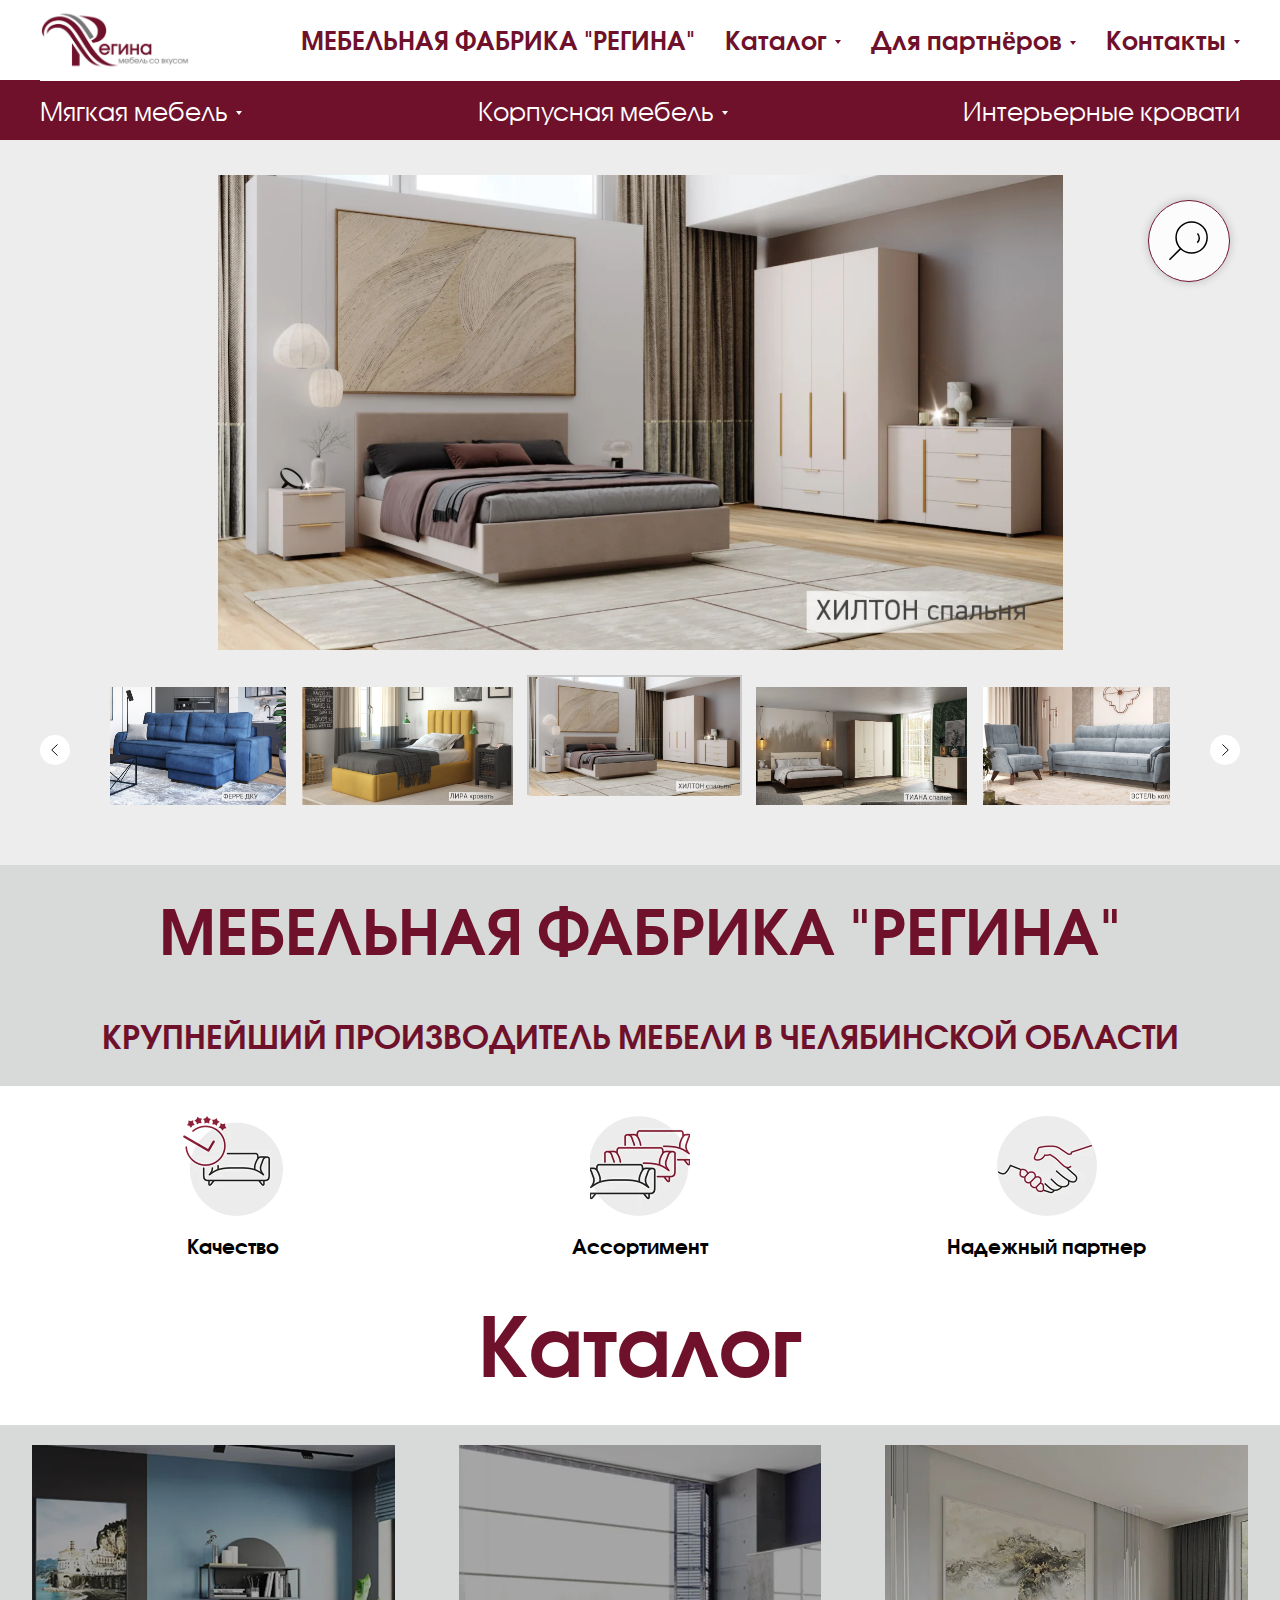
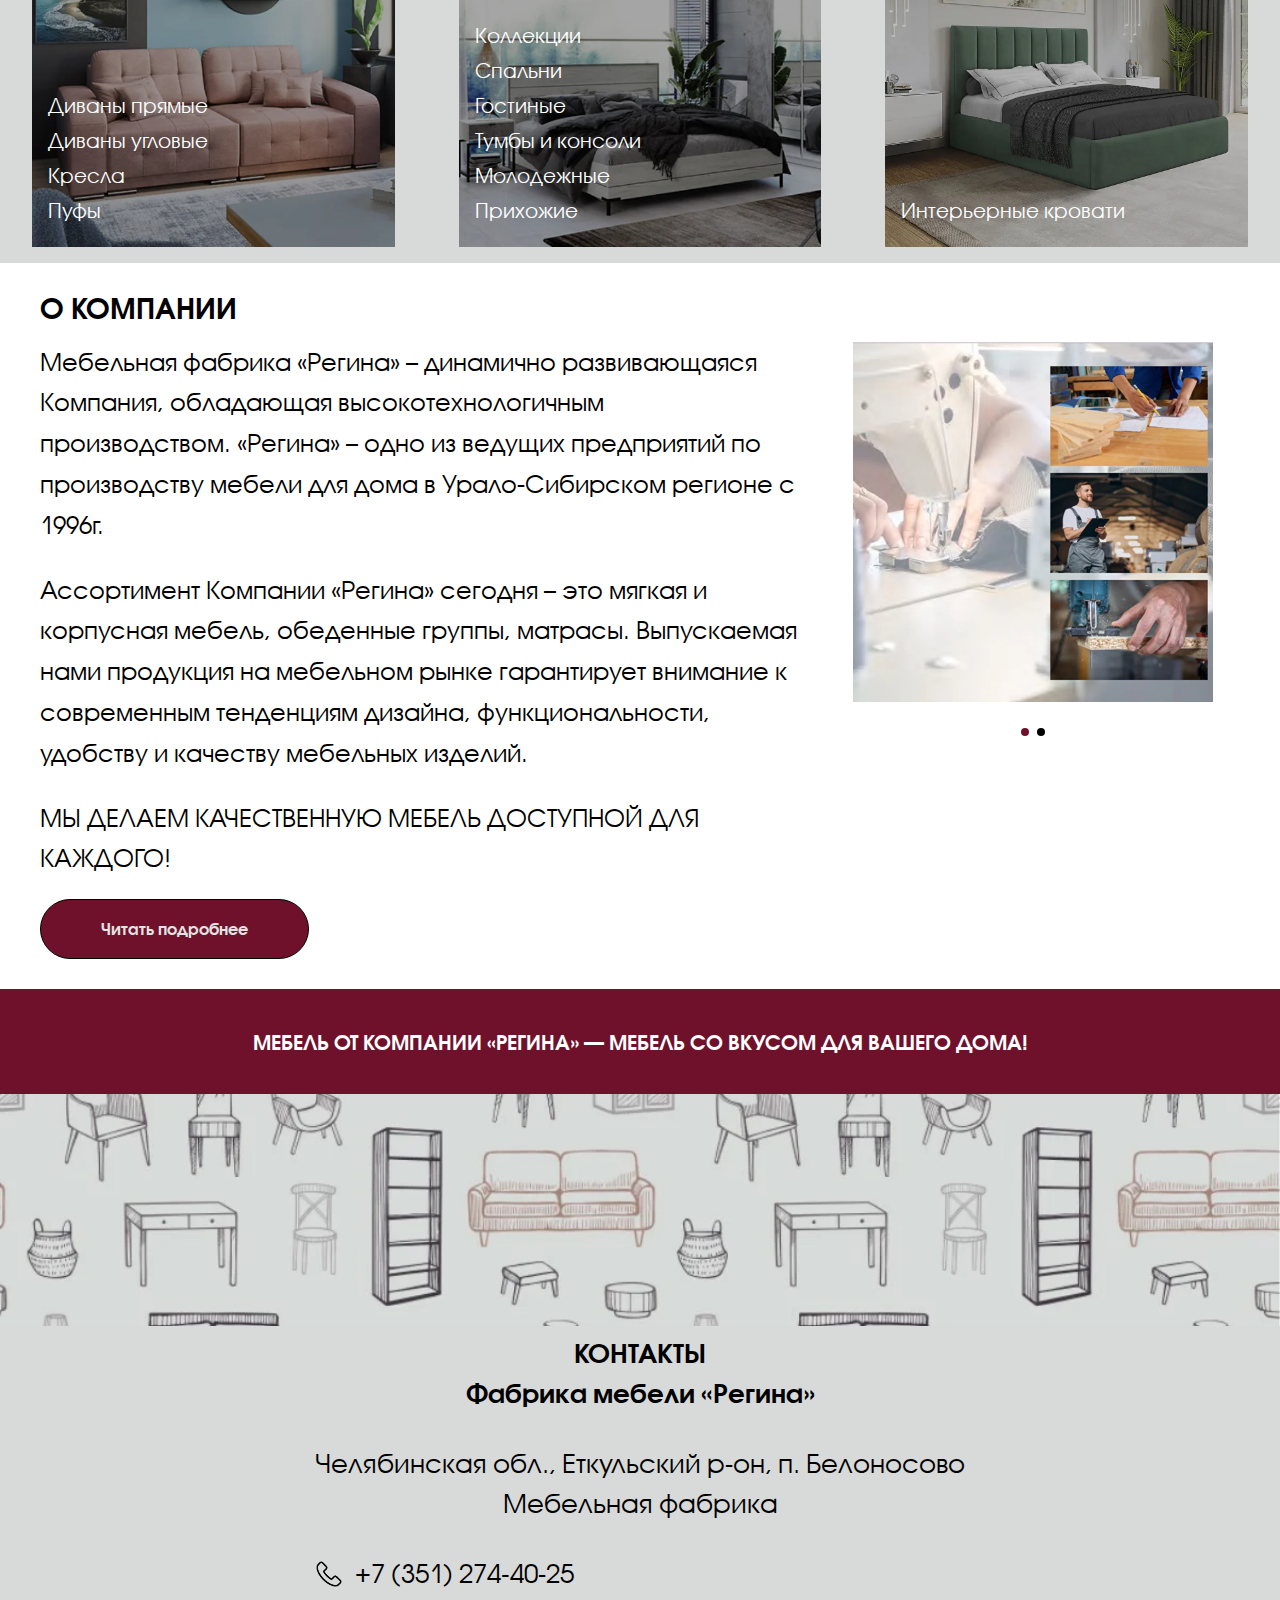
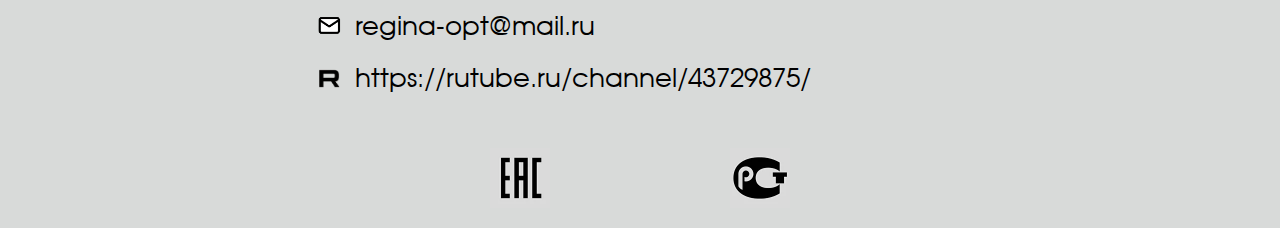
<file: index.html>
<!DOCTYPE html>
<html lang="ru">

<head>
  <meta charset="UTF-8">
  <meta http-equiv="X-UA-Compatible" content="IE=edge">
  <meta name="viewport" content="width=device-width, initial-scale=1.0">
  <title>МЕБЕЛЬНАЯ ФАБРИКА "РЕГИНА"</title>

  <meta property="og:image" content="path/to/image.jpg">
  <link rel="shortcut icon" href="img/favicon/favicon.ico" type="image/x-icon">

  <!-- add plugins css -->
  <link rel="stylesheet" href="css/bootstrap.min.css">
  <link rel="stylesheet" href="css/slick.css">
  <link rel="stylesheet" href="css/fancybox.css">
  <!-- add plugins css end -->

  <link rel="stylesheet" href="css/style.css">
  <link rel="stylesheet" href="css/header.css">
  <link rel="stylesheet" href="css/footer.css">
  <link rel="stylesheet" href="css/main.css">
  <link rel="stylesheet" href="css/media.css">
</head>


<body>

  <a href="#" class="btn-search-fixed"><img src="img/search-icon.svg" alt=""></a>

  <div class="search-wrapper-fixed">
    <div class="container">
      <div class="row">
        <div class="col-12">
          <form method="post" class="form-search">
            <label>
              <input type="text" placeholder="Поиск" name="search" required>
            </label>
            <button type="submit"><img src="img/search-icon-mini.svg" alt=""></button>
            <a href="#" class="search-wrapper__close"><img src="img/close-icon.svg" alt=""></a>
          </form>
        </div>
      </div>
    </div>
  </div>

  <a href="#" class="btn-scroll-top"><img src="img/arrow-top.svg" alt=""></a>

  <header>
    <div class="header-top">
      <div class="container-fluid">
        <div class="row">
          <div class="col-12 d-flex flex-wrap align-items-center">
            <a href="index.html" class="logo"><img src="img/logo.jpeg" alt=""></a>
            

            <nav class="nav nav-menu-header">
              <ul class="menu my-ul">
                <li><a href="about.html" class="text-transform">Мебельная фабрика "Регина"</a></li>
                <li class="dropdown">
                  <a class="nav-link dropdown-toggle" href="#" data-bs-toggle="dropdown">Каталог</a>
                  <ul class="dropdown-menu">
                    <li><a class="dropdown-item" href="#"><span class="dropdown-item__icon"><img
                            src="img/IMG_3261.JPEG.webp" alt=""></span>Мягкая мебель</a></li>
                    <li><a class="dropdown-item" href="#"><span class="dropdown-item__icon"><img
                            src="img/IMG_3267.JPEG.webp" alt=""></span>Корпусная мебель</a></li>
                    <li><a class="dropdown-item" href="#"><span class="dropdown-item__icon"><img
                            src="img/IMG_3269.JPEG.webp" alt=""></span>Интерьерные кровати</a></li>
                  </ul>
                </li>
                <li class="dropdown">
                  <a class="nav-link dropdown-toggle" href="#" data-bs-toggle="dropdown">Для партнёров</a>
                  <ul class="dropdown-menu">
                    <li><a class="dropdown-item" href="#"><span class="dropdown-item__icon"><img
                            src="img/IMG_8806.JPEG.webp" alt=""></span>Рекламные материалы для скачивания</a></li>
                    <li><a class="dropdown-item" href="#"><span class="dropdown-item__icon"><img
                            src="img/IMG_8805.JPEG.webp" alt=""></span>Информационные письма</a></li>
                    <li><a class="dropdown-item" href="#"><span class="dropdown-item__icon"><img
                            src="img/IMG_8807.JPEG.webp" alt=""></span>Актуальные остатки тканей</a></li>
                  </ul>
                </li>
                <li class="dropdown">
                  <a class="nav-link dropdown-toggle" href="#" data-bs-toggle="dropdown">Контакты</a>
                  <ul class="dropdown-menu">
                    <li><a class="dropdown-item" href="contacts.html"><span class="dropdown-item__icon"><img
                            src="img/phone_contact_call_ring.svg" alt=""></span>Контакты</a></li>
                    <li><a class="dropdown-item" href="vacancies.html"><span class="dropdown-item__icon"><img
                            src="img/hands_partnership.svg" alt=""></span>Вакансии</a></li>
                  </ul>
                </li>
              </ul>
            </nav>

            <div class="btn-burger">
              <span></span>
              <span></span>
              <span></span>
            </div>
          </div>
        </div>
      </div>


    </div>
    <div class="header-bottom">
      <div class="container-fluid">
        <div class="row">
          <div class="col-12 d-flex flex-wrap align-items-center">
            <nav class="nav nav-menu-category">
              <ul class="menu-category my-ul">
                <li class="menu-category-item dropdown"><a href="#" class="menu-category-link dropdown-toggle"
                    data-bs-toggle="dropdown">
                    Мягкая мебель</a>
                  <div class="dropdown-menu">
                    <a href="category.html" class="dropdown-menu-link">
                      <span class="dropdown-menu-link__icon"><img src="img/IMG_3261.JPEG.webp" alt=""></span>
                      <span class="dropdown-menu-link__text">Диваны прямые</span>
                    </a>
                    <a href="category.html" class="dropdown-menu-link">
                      <span class="dropdown-menu-link__icon"><img src="img/IMG_3262.JPEG.webp" alt=""></span>
                      <span class="dropdown-menu-link__text">Диваны угловые</span>
                    </a>
                    <a href="category.html" class="dropdown-menu-link">
                      <span class="dropdown-menu-link__icon"><img src="img/IMG_3263.JPEG.webp" alt=""></span>
                      <span class="dropdown-menu-link__text">Кресла</span>
                    </a>
                    <a href="category.html" class="dropdown-menu-link">
                      <span class="dropdown-menu-link__icon"><img src="img/IMG_3264.JPEG.webp" alt=""></span>
                      <span class="dropdown-menu-link__text">Пуфы</span>
                    </a>
                  </div>
                </li>
                <li class="menu-category-item dropdown"><a href="#" class="menu-category-link dropdown-toggle"
                    data-bs-toggle="dropdown">
                    Корпусная мебель</a>
                  <div class="dropdown-menu">
                    <a href="category.html" class="dropdown-menu-link">
                      <span class="dropdown-menu-link__icon"><img src="img/IMG_3265.JPEG.webp" alt=""></span>
                      <span class="dropdown-menu-link__text">Спальни</span>
                    </a>
                    <a href="category.html" class="dropdown-menu-link">
                      <span class="dropdown-menu-link__icon"><img src="img/IMG_3266.JPEG.webp" alt=""></span>
                      <span class="dropdown-menu-link__text">
                        Молодежные</span>
                    </a>
                    <a href="category.html" class="dropdown-menu-link">
                      <span class="dropdown-menu-link__icon"><img src="img/IMG_3267.JPEG.webp" alt=""></span>
                      <span class="dropdown-menu-link__text">Гостиные</span>
                    </a>
                    <a href="category.html" class="dropdown-menu-link">
                      <span class="dropdown-menu-link__icon"><img src="img/IMG_3268.JPEG.webp" alt=""></span>
                      <span class="dropdown-menu-link__text">Тумбы и консоли</span>
                    </a>
                    <a href="category.html" class="dropdown-menu-link">
                      <span class="dropdown-menu-link__icon"><img src="img/IMG_3270.JPEG.webp" alt=""></span>
                      <span class="dropdown-menu-link__text">Прихожие</span>
                    </a>
                    <a href="category.html" class="dropdown-menu-link">
                      <span class="dropdown-menu-link__icon"><img src="img/IMG_3271.JPEG.webp" alt=""></span>
                      <span class="dropdown-menu-link__text">Столы журнальные</span>
                    </a>
                    <a href="category.html" class="dropdown-menu-link">
                      <span class="dropdown-menu-link__icon"><img src="img/IMG_3898.JPEG.webp" alt=""></span>
                      <span class="dropdown-menu-link__text">Коллекции</span>
                    </a>
                  </div>
                </li>
                <li>
                  <a href="#">Интерьерные кровати</a>
                </li>
              </ul>
            </nav>
          </div>
        </div>
      </div>
    </div>
  </header>

  <main class="home">
    <div class="container">
      <div class="row">
        <div class="col-12">
          <div class="home-slider">
            <div class="slide">
              <a href="img/IMG_8781.JPEG.webp" class="home-slider-item" data-fancybox="gallery-home"><img
                  src="img/IMG_8781.JPEG.webp" alt=""></a>
            </div>
            <div class="slide">
              <a href="img/IMG_4921.JPEG.webp" class="home-slider-item" data-fancybox="gallery-home"><img
                  src="img/IMG_4921.JPEG.webp" alt=""></a>
            </div>
            <div class="slide">
              <a href="img/IMG_5380.JPEG.webp" class="home-slider-item" data-fancybox="gallery-home"><img
                  src="img/IMG_5380.JPEG.webp" alt=""></a>
            </div>
            <div class="slide">
              <a href="img/IMG_5392.JPEG.webp" class="home-slider-item" data-fancybox="gallery-home"><img
                  src="img/IMG_5392.JPEG.webp" alt=""></a>
            </div>
            <div class="slide">
              <a href="img/IMG_5386.JPEG.webp" class="home-slider-item" data-fancybox="gallery-home"><img
                  src="img/IMG_5386.JPEG.webp" alt=""></a>
            </div>
            <div class="slide">
              <a href="img/IMG_5394.JPEG.webp" class="home-slider-item" data-fancybox="gallery-home"><img
                  src="img/IMG_5394.JPEG.webp" alt=""></a>
            </div>
            <div class="slide">
              <a href="img/IMG_5374.JPEG.webp" class="home-slider-item" data-fancybox="gallery-home"><img
                  src="img/IMG_5374.JPEG.webp" alt=""></a>
            </div>
            <div class="slide">
              <a href="img/IMG_5376.JPEG.webp" class="home-slider-item" data-fancybox="gallery-home"><img
                  src="img/IMG_5376.JPEG.webp" alt=""></a>
            </div>
            <div class="slide">
              <a href="img/IMG_5390.JPEG.webp" class="home-slider-item" data-fancybox="gallery-home"><img
                  src="img/IMG_5390.JPEG.webp" alt=""></a>
            </div>
            <div class="slide">
              <a href="img/IMG_5378.JPEG.webp" class="home-slider-item" data-fancybox="gallery-home"><img
                  src="img/IMG_5378.JPEG.webp" alt=""></a>
            </div>
            <div class="slide">
              <a href="img/IMG_5396.jpeg" class="home-slider-item" data-fancybox="gallery-home"><img
                  src="img/IMG_5396.jpeg" alt=""></a>
            </div>
            <div class="slide">
              <a href="img/IMG_5382.jpeg" class="home-slider-item" data-fancybox="gallery-home"><img
                  src="img/IMG_5382.jpeg" alt=""></a>
            </div>
            <div class="slide">
              <a href="img/IMG_5384.jpeg" class="home-slider-item" data-fancybox="gallery-home"><img
                  src="img/IMG_5384.jpeg" alt=""></a>
            </div>
            <div class="slide">
              <a href="img/IMG_5388.jpeg" class="home-slider-item" data-fancybox="gallery-home"><img
                  src="img/IMG_5388.jpeg" alt=""></a>
            </div>
          </div>
          <div class="home-slider-preview">
            <div class="slide">
              <div class="home-slider-item"><img src="img/IMG_8781.JPEG.webp" alt=""></div>
            </div>
            <div class="slide">
              <div class="home-slider-item"><img src="img/IMG_4921.JPEG.webp" alt=""></div>
            </div>
            <div class="slide">
              <div class="home-slider-item"><img src="img/IMG_5380.JPEG.webp" alt=""></div>
            </div>
            <div class="slide">
              <div class="home-slider-item"><img src="img/IMG_5392.JPEG.webp" alt=""></div>
            </div>
            <div class="slide">
              <div class="home-slider-item"><img src="img/IMG_5386.JPEG.webp" alt=""></div>
            </div>
            <div class="slide">
              <div class="home-slider-item"><img src="img/IMG_5394.JPEG.webp" alt=""></div>
            </div>
            <div class="slide">
              <div class="home-slider-item"><img src="img/IMG_5374.JPEG.webp" alt=""></div>
            </div>
            <div class="slide">
              <div class="home-slider-item"><img src="img/IMG_5376.JPEG.webp" alt=""></div>
            </div>
            <div class="slide">
              <div class="home-slider-item"><img src="img/IMG_5390.JPEG.webp" alt=""></div>
            </div>
            <div class="slide">
              <div class="home-slider-item"><img src="img/IMG_5378.JPEG.webp" alt=""></div>
            </div>
            <div class="slide">
              <div class="home-slider-item"><img src="img/IMG_5396.jpeg" alt=""></div>
            </div>
            <div class="slide">
              <div class="home-slider-item"><img src="img/IMG_5382.jpeg" alt=""></div>
            </div>
            <div class="slide">
              <div class="home-slider-item"><img src="img/IMG_5384.jpeg" alt=""></div>
            </div>
            <div class="slide">
              <div class="home-slider-item"><img src="img/IMG_5388.jpeg" alt=""></div>
            </div>
          </div>
        </div>
      </div>
    </div>
  </main>

  <div class="advantages-section">
    <div class="advantages-section-wrapper bg-gray color-accent">
      <div class="container">
        <div class="row">
          <div class="col-12 text-center">
            <h2 class="h1">МЕБЕЛЬНАЯ ФАБРИКА "РЕГИНА"</h2>
            <h3>КРУПНЕЙШИЙ ПРОИЗВОДИТЕЛЬ МЕБЕЛИ В ЧЕЛЯБИНСКОЙ ОБЛАСТИ</h3>
          </div>
        </div>
      </div>
    </div>
    <div class="container">
      <div class="row">
        <div class="col-12 col-md-4 mb-16">
          <div class="advantages-box">
            <div class="advantages-box__icon"><img src="img/2.png.webp" alt=""></div>
            <div class="box-text">
              <p>Качество</p>
            </div>
          </div>
        </div>
        <div class="col-12 col-md-4 mb-16">
          <div class="advantages-box">
            <div class="advantages-box__icon"><img src="img/2.png (1).webp" alt=""></div>
            <div class="box-text">
              <p>Ассортимент</p>
            </div>
          </div>
        </div>
        <div class="col-12 col-md-4 mb-16">
          <div class="advantages-box">
            <div class="advantages-box__icon"><img src="img/2.png (2).webp" alt=""></div>
            <div class="box-text">
              <p>Надежный партнер</p>
            </div>
          </div>
        </div>
      </div>
    </div>
  </div>

  <section class="catalog-section">
    <div class="container">
      <div class="row">
        <div class="col-12 text-center">
          <h2 class="h1 color-accent">Каталог</h2>
        </div>
      </div>
    </div>
    <div class="catalog-section-wrapper bg-gray">
      <div class="container">
        <div class="row">
          <div class="col-12 col-md-6 col-lg-4 mb-16">
            <div class="product-card"><img src="img/IMG_6872.JPEG.webp" alt="" class="product-card__bg">
              <ul class="product-card-menu my-ul">
                <li><a href="category.html">Диваны прямые</a></li>
                <li><a href="category.html">Диваны угловые</a></li>
                <li><a href="category.html">Кресла</a></li>
                <li><a href="category.html">Пуфы</a></li>
              </ul>
            </div>
          </div>
          <div class="col-12 col-md-6 col-lg-4 mb-16">
            <div class="product-card"><img src="img/IMG_6870.JPEG.webp" alt="" class="product-card__bg">
              <ul class="product-card-menu my-ul">
                <li><a href="category.html">Коллекции</a></li>
                <li><a href="category.html">Спальни</a></li>
                <li><a href="category.html">Гостиные</a></li>
                <li><a href="category.html">Тумбы и консоли</a></li>
                <li><a href="category.html">Молодежные</a></li>
                <li><a href="category.html">Прихожие</a></li>
              </ul>
            </div>
          </div>
          <div class="col-12 col-md-6 col-lg-4 mb-16">
            <div class="product-card"><img src="img/IMG_1549.JPEG.webp" alt="" class="product-card__bg">
              <ul class="product-card-menu my-ul">
                <li><a href="category.html">Интерьерные кровати</a></li>
              </ul>
            </div>
          </div>
        </div>
      </div>
    </div>
  </section>

  <section class="about p-30">
    <div class="container">
      <div class="row">
        <div class="col-12">
          <h2>О компании</h2>
        </div>
        <div class="col-12 col-lg-7 col-xl-8">
          <div class="about-company">

            <div class="box-text box-text-big">
              <p>Мебельная фабрика «Регина» – динамично развивающаяся Компания, обладающая высокотехнологичным
                производством. «Регина» – одно из ведущих предприятий по производству мебели для дома в Урало-Сибирском
                регионе с 1996г.</p>
              <p>Ассортимент Компании «Регина» сегодня – это мягкая и корпусная мебель, обеденные группы, матрасы.
                Выпускаемая нами продукция на мебельном рынке гарантирует внимание к современным тенденциям дизайна,
                функциональности, удобству и качеству мебельных изделий.</p>
              <p>МЫ ДЕЛАЕМ КАЧЕСТВЕННУЮ МЕБЕЛЬ ДОСТУПНОЙ ДЛЯ КАЖДОГО!</p>
            </div>

            <a href="about.html" class="btn btn-accent mt-20">Читать подробнее</a>
          </div>
        </div>

        <div class="col-12 col-lg-5 col-xl-4">
          <div class="about-slider">
            <div class="slide">
              <a href="#" class="about-slider-item" data-fancybox="gallery"><img src="img/IMG_3276.JPEG.webp"
                  alt=""></a>
            </div>
            <div class="slide">
              <a href="#" class="about-slider-item" data-fancybox="gallery"><img src="img/IMG_3276.JPEG.webp"
                  alt=""></a>
            </div>
          </div>
        </div>
      </div>

    </div>
  </section>

  <section class="slogan-company">
    <div class="slogan-company-wrapper bg-accent text-center">
      <div class="container">
        <div class="row">
          <div class="col-12">
            <h2>МЕБЕЛЬ ОТ КОМПАНИИ «РЕГИНА» — МЕБЕЛЬ СО ВКУСОМ ДЛЯ ВАШЕГО ДОМА!</h2>
          </div>
        </div>
      </div>
    </div>
    <div class="image-wrapper"><img src="img/_29-05-2023_103948.jpg.webp" alt=""></div>
  </section>

  <footer class="footer">
    <div class="container text-center">
      <div class="row">
        <div class="col-12">
          <h3 class="text-transform"><strong>Контакты</strong></h3>
          <h3><strong>Фабрика мебели «Регина»</strong></h3>
          <div class="address">
            <p>Челябинская обл., Еткульский р‑он, п. Белоносово</p>
            <p>Мебельная фабрика</p>
          </div>
          <ul class="list-contacts my-ul">
            <li><a href="tel:+73512744025">
                <img src="img/IMG_5783.PNG.webp" alt="">
                <span>+7 (351) 274‑40‑25</span></a></li>
            <li><a href="mailto:regina‑opt@mail.ru">
                <img src="img/IMG_5566.PNG.webp" alt="">
                <span>regina‑opt@mail.ru</span>
              </a></li>
            <li>
              <a href="https://rutube.ru/channel/43729875/">
                <img src="img/IMG_6311.PNG.webp" alt="">
                <span>https://rutube.ru/channel/43729875/</span>
              </a>
            </li>
          </ul>
        </div>

        <div class="col-12">
          <div class="footer-certificates">
            <a href="#" class="footer-certificates-link"><img src="img/IMG_0663.JPEG.webp" alt=""></a>
            <a href="#" class="footer-certificates-link"><img src="img/IMG_0662.JPEG.webp" alt=""></a>
          </div>
        </div>
      </div>
    </div>
  </footer>

  <!-- add plugins js-->
  <script src="js/jquery.min.js"></script>
  <script src="js/bootstrap.bundle.min.js"></script>
  <script src="js/slick.min.js"></script>
  <script src="js/jquery.maskedinput.min.js"></script>
  <script src="js/fancybox.umd.js"></script>
  <!-- add plugins js end-->

  <script src="js/common.js"></script>

</body>

</html>
</file>
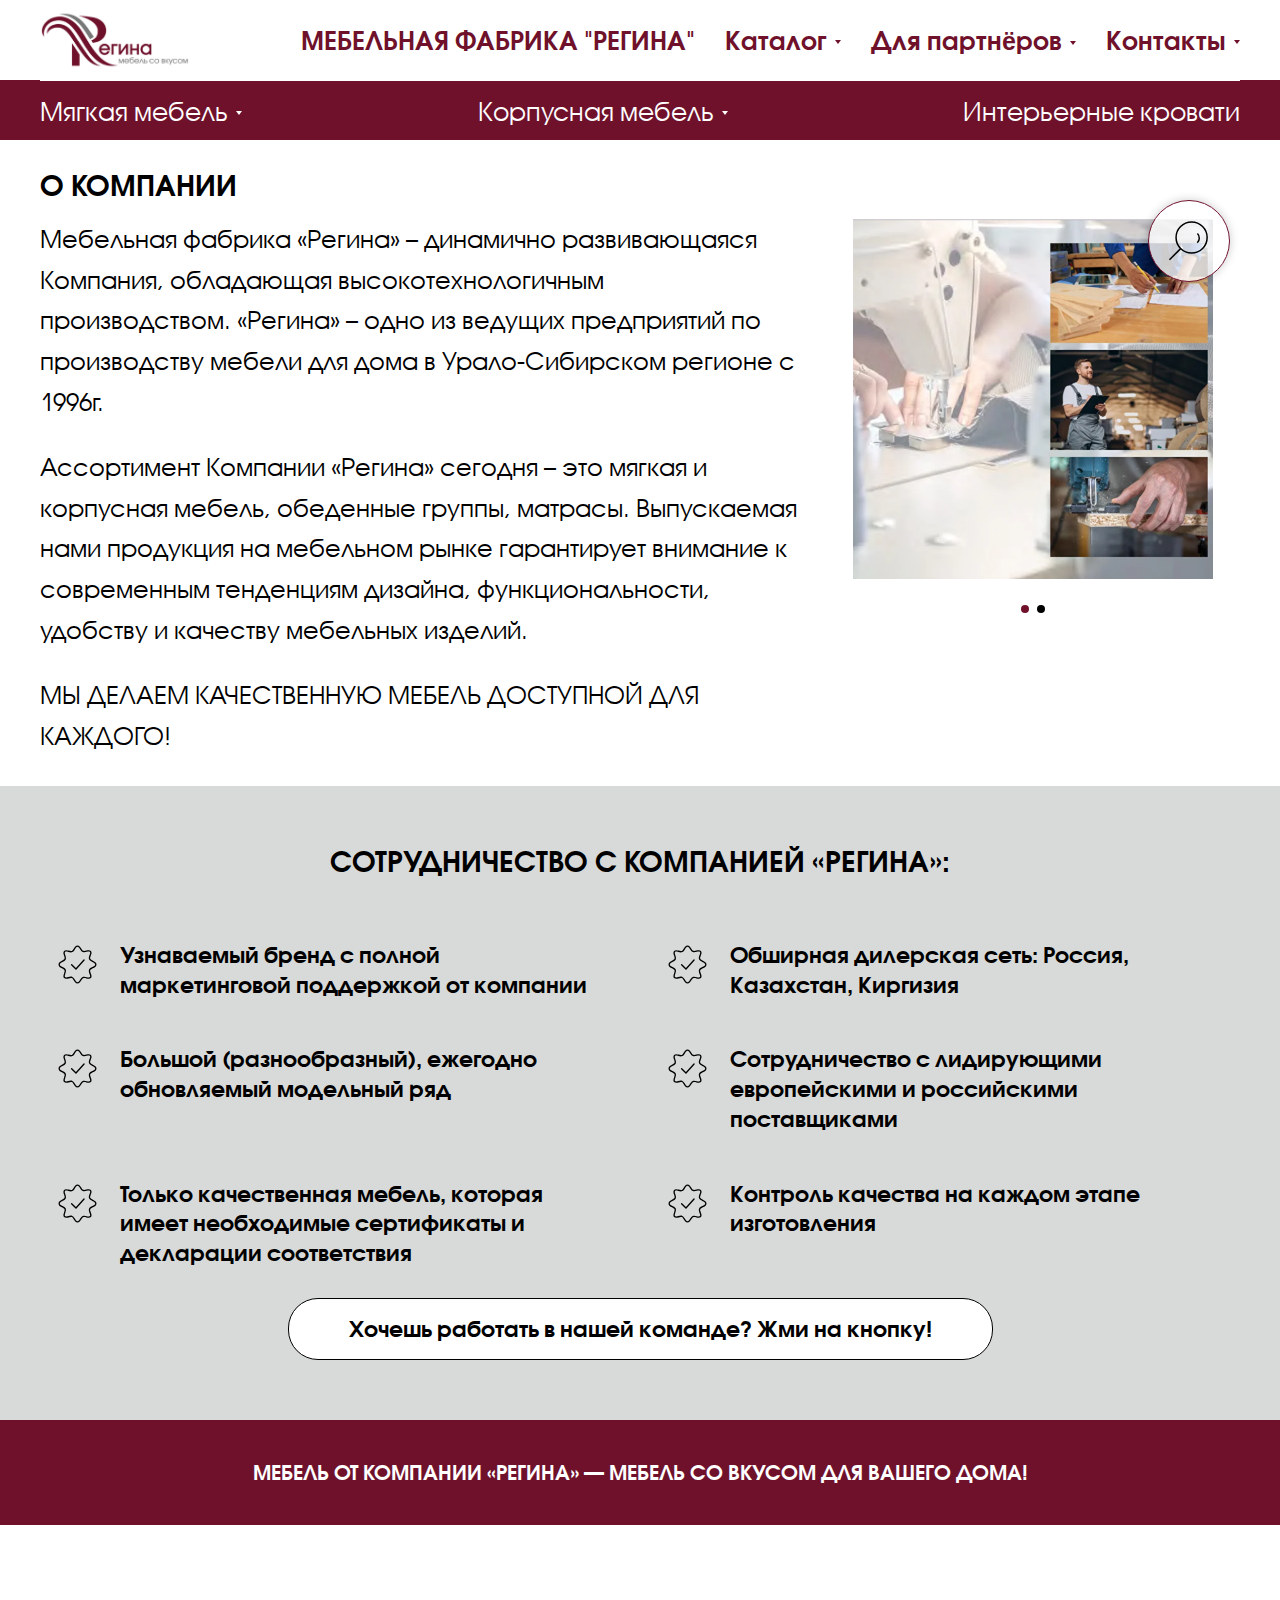
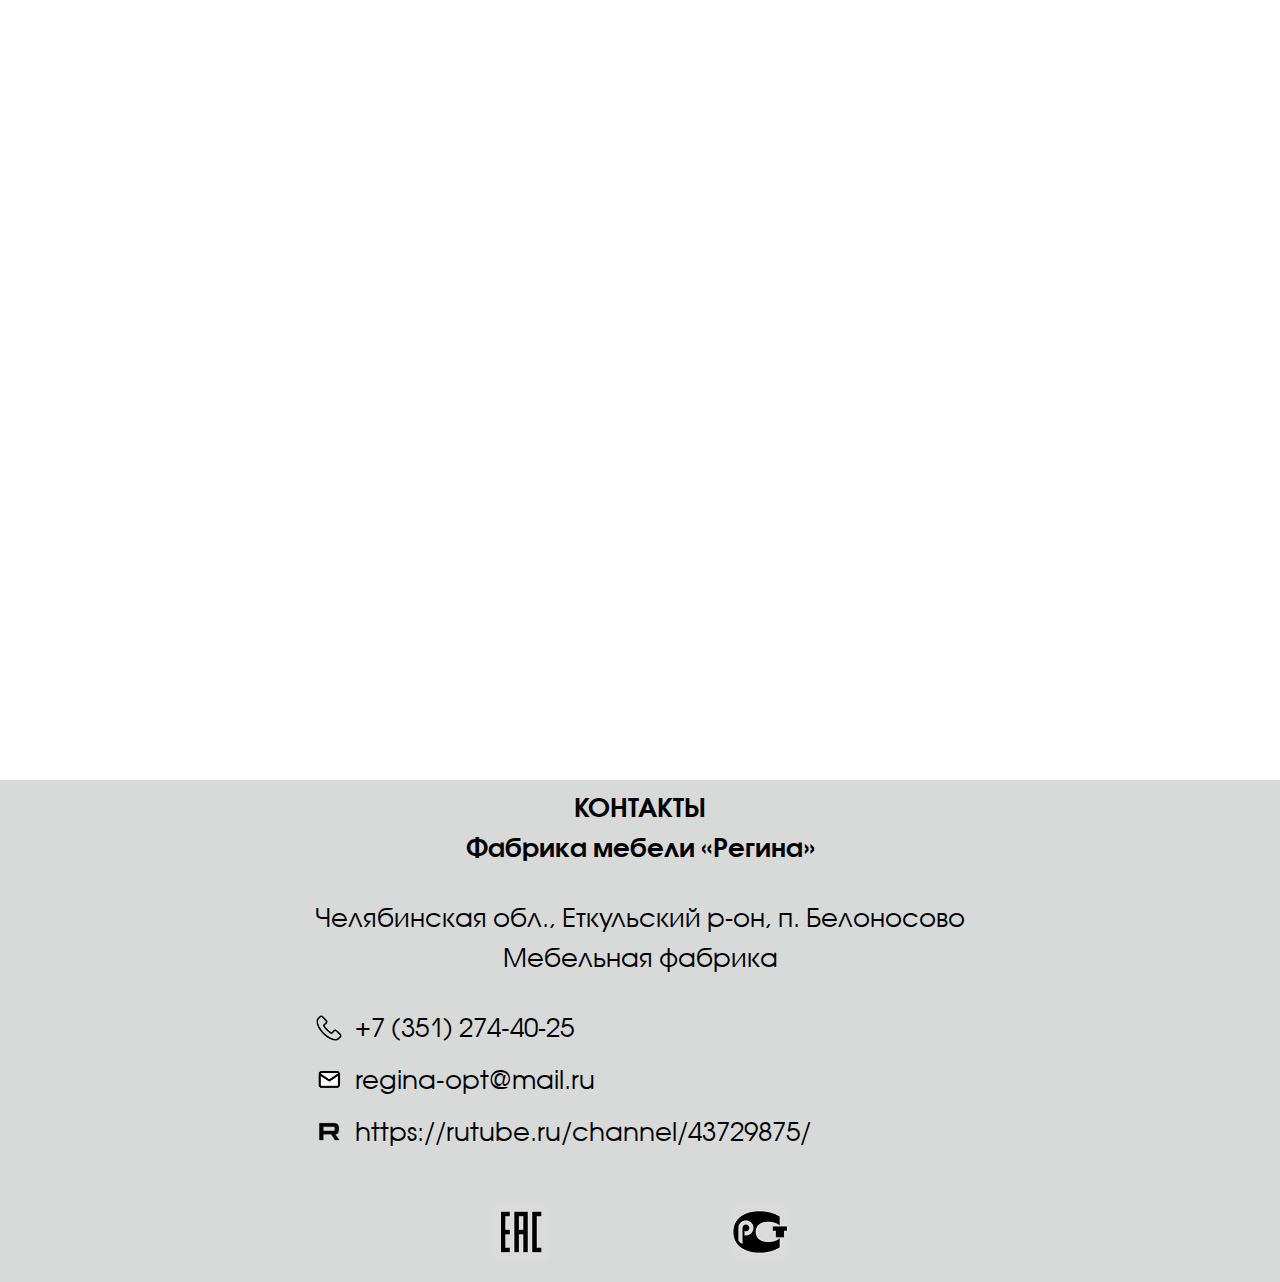
<file: about.html>
<!DOCTYPE html>
<html lang="ru">

<head>
  <meta charset="UTF-8">
  <meta http-equiv="X-UA-Compatible" content="IE=edge">
  <meta name="viewport" content="width=device-width, initial-scale=1.0">
  <title>МЕБЕЛЬНАЯ ФАБРИКА "РЕГИНА"</title>

  <meta property="og:image" content="path/to/image.jpg">
  <link rel="shortcut icon" href="img/favicon/favicon.ico" type="image/x-icon">

  <!-- add plugins css -->
  <link rel="stylesheet" href="css/bootstrap.min.css">
  <link rel="stylesheet" href="css/slick.css">
  <link rel="stylesheet" href="css/fancybox.css">
  <!-- add plugins css end -->

  <link rel="stylesheet" href="css/style.css">
  <link rel="stylesheet" href="css/header.css">
  <link rel="stylesheet" href="css/footer.css">
  <link rel="stylesheet" href="css/main.css">
  <link rel="stylesheet" href="css/media.css">
</head>


<body>

  <a href="#" class="btn-search-fixed"><img src="img/search-icon.svg" alt=""></a>

  <div class="search-wrapper-fixed">
    <div class="container">
      <div class="row">
        <div class="col-12">
          <form method="post" class="form-search">
            <label>
              <input type="text" placeholder="Поиск" name="search" required>
            </label>
            <button type="submit"><img src="img/search-icon-mini.svg" alt=""></button>
            <a href="#" class="search-wrapper__close"><img src="img/close-icon.svg" alt=""></a>
          </form>
        </div>
      </div>
    </div>
  </div>

  <a href="#" class="btn-scroll-top"><img src="img/arrow-top.svg" alt=""></a>

  <header>
    <div class="header-top">
      <div class="container-fluid">
        <div class="row">
          <div class="col-12 d-flex flex-wrap align-items-center">
            <a href="index.html" class="logo"><img src="img/logo.jpeg" alt=""></a>


            <nav class="nav nav-menu-header">
              <ul class="menu my-ul">
                <li><a href="about.html" class="text-transform">Мебельная фабрика "Регина"</a></li>
                <li class="dropdown">
                  <a class="nav-link dropdown-toggle" href="#" data-bs-toggle="dropdown">Каталог</a>
                  <ul class="dropdown-menu">
                    <li><a class="dropdown-item" href="#"><span class="dropdown-item__icon"><img
                            src="img/IMG_3261.JPEG.webp" alt=""></span>Мягкая мебель</a></li>
                    <li><a class="dropdown-item" href="#"><span class="dropdown-item__icon"><img
                            src="img/IMG_3267.JPEG.webp" alt=""></span>Корпусная мебель</a></li>
                    <li><a class="dropdown-item" href="#"><span class="dropdown-item__icon"><img
                            src="img/IMG_3269.JPEG.webp" alt=""></span>Интерьерные кровати</a></li>
                  </ul>
                </li>
                <li class="dropdown">
                  <a class="nav-link dropdown-toggle" href="#" data-bs-toggle="dropdown">Для партнёров</a>
                  <ul class="dropdown-menu">
                    <li><a class="dropdown-item" href="#"><span class="dropdown-item__icon"><img
                            src="img/IMG_8806.JPEG.webp" alt=""></span>Рекламные материалы для скачивания</a></li>
                    <li><a class="dropdown-item" href="#"><span class="dropdown-item__icon"><img
                            src="img/IMG_8805.JPEG.webp" alt=""></span>Информационные письма</a></li>
                    <li><a class="dropdown-item" href="#"><span class="dropdown-item__icon"><img
                            src="img/IMG_8807.JPEG.webp" alt=""></span>Актуальные остатки тканей</a></li>
                  </ul>
                </li>
                <li class="dropdown">
                  <a class="nav-link dropdown-toggle" href="#" data-bs-toggle="dropdown">Контакты</a>
                  <ul class="dropdown-menu">
                    <li><a class="dropdown-item" href="contacts.html"><span class="dropdown-item__icon"><img
                            src="img/phone_contact_call_ring.svg" alt=""></span>Контакты</a></li>
                    <li><a class="dropdown-item" href="vacancies.html"><span class="dropdown-item__icon"><img
                            src="img/hands_partnership.svg" alt=""></span>Вакансии</a></li>
                  </ul>
                </li>
              </ul>
            </nav>

            <div class="btn-burger">
              <span></span>
              <span></span>
              <span></span>
            </div>
          </div>
        </div>
      </div>
    </div>
    <div class="header-bottom">
      <div class="container-fluid">
        <div class="row">
          <div class="col-12 d-flex flex-wrap align-items-center">
            <nav class="nav nav-menu-category">
              <ul class="menu-category my-ul">
                <li class="menu-category-item dropdown"><a href="#" class="menu-category-link dropdown-toggle"
                    data-bs-toggle="dropdown">
                    Мягкая мебель</a>
                  <div class="dropdown-menu">
                    <a href="category.html" class="dropdown-menu-link">
                      <span class="dropdown-menu-link__icon"><img src="img/IMG_3261.JPEG.webp" alt=""></span>
                      <span class="dropdown-menu-link__text">Диваны прямые</span>
                    </a>
                    <a href="category.html" class="dropdown-menu-link">
                      <span class="dropdown-menu-link__icon"><img src="img/IMG_3262.JPEG.webp" alt=""></span>
                      <span class="dropdown-menu-link__text">Диваны угловые</span>
                    </a>
                    <a href="category.html" class="dropdown-menu-link">
                      <span class="dropdown-menu-link__icon"><img src="img/IMG_3263.JPEG.webp" alt=""></span>
                      <span class="dropdown-menu-link__text">Кресла</span>
                    </a>
                    <a href="category.html" class="dropdown-menu-link">
                      <span class="dropdown-menu-link__icon"><img src="img/IMG_3264.JPEG.webp" alt=""></span>
                      <span class="dropdown-menu-link__text">Пуфы</span>
                    </a>
                  </div>
                </li>
                <li class="menu-category-item dropdown"><a href="#" class="menu-category-link dropdown-toggle"
                    data-bs-toggle="dropdown">
                    Корпусная мебель</a>
                  <div class="dropdown-menu">
                    <a href="category.html" class="dropdown-menu-link">
                      <span class="dropdown-menu-link__icon"><img src="img/IMG_3265.JPEG.webp" alt=""></span>
                      <span class="dropdown-menu-link__text">Спальни</span>
                    </a>
                    <a href="category.html" class="dropdown-menu-link">
                      <span class="dropdown-menu-link__icon"><img src="img/IMG_3266.JPEG.webp" alt=""></span>
                      <span class="dropdown-menu-link__text">
                        Молодежные</span>
                    </a>
                    <a href="category.html" class="dropdown-menu-link">
                      <span class="dropdown-menu-link__icon"><img src="img/IMG_3267.JPEG.webp" alt=""></span>
                      <span class="dropdown-menu-link__text">Гостиные</span>
                    </a>
                    <a href="category.html" class="dropdown-menu-link">
                      <span class="dropdown-menu-link__icon"><img src="img/IMG_3268.JPEG.webp" alt=""></span>
                      <span class="dropdown-menu-link__text">Тумбы и консоли</span>
                    </a>
                    <a href="category.html" class="dropdown-menu-link">
                      <span class="dropdown-menu-link__icon"><img src="img/IMG_3270.JPEG.webp" alt=""></span>
                      <span class="dropdown-menu-link__text">Прихожие</span>
                    </a>
                    <a href="category.html" class="dropdown-menu-link">
                      <span class="dropdown-menu-link__icon"><img src="img/IMG_3271.JPEG.webp" alt=""></span>
                      <span class="dropdown-menu-link__text">Столы журнальные</span>
                    </a>
                    <a href="category.html" class="dropdown-menu-link">
                      <span class="dropdown-menu-link__icon"><img src="img/IMG_3898.JPEG.webp" alt=""></span>
                      <span class="dropdown-menu-link__text">Коллекции</span>
                    </a>
                  </div>
                </li>
                <li>
                  <a href="#">Интерьерные кровати</a>
                </li>
              </ul>
            </nav>
          </div>
        </div>
      </div>
    </div>
  </header>

  <section class="about p-30">
    <div class="container">
      <div class="row">
        <div class="col-12">
          <h2>О компании</h2>
        </div>
        <div class="col-12 col-lg-7 col-xl-8">
          <div class="about-company">

            <div class="box-text box-text-big">
              <p>Мебельная фабрика «Регина» – динамично развивающаяся Компания, обладающая высокотехнологичным
                производством. «Регина» – одно из ведущих предприятий по производству мебели для дома в Урало-Сибирском
                регионе с 1996г.</p>
              <p>Ассортимент Компании «Регина» сегодня – это мягкая и корпусная мебель, обеденные группы, матрасы.
                Выпускаемая нами продукция на мебельном рынке гарантирует внимание к современным тенденциям дизайна,
                функциональности, удобству и качеству мебельных изделий.</p>
              <p>МЫ ДЕЛАЕМ КАЧЕСТВЕННУЮ МЕБЕЛЬ ДОСТУПНОЙ ДЛЯ КАЖДОГО!</p>
            </div>

          </div>
        </div>

        <div class="col-12 col-lg-5 col-xl-4">
          <div class="about-slider">
            <div class="slide">
              <a href="#" class="about-slider-item" data-fancybox="gallery"><img src="img/IMG_3276.JPEG.webp"
                  alt=""></a>
            </div>
            <div class="slide">
              <a href="#" class="about-slider-item" data-fancybox="gallery"><img src="img/IMG_3276.JPEG.webp"
                  alt=""></a>
            </div>
          </div>
        </div>
      </div>

    </div>
  </section>

  <section class="cooperation bg-gray">
    <div class="container">
      <div class="row">
        <div class="col-12 text-center">
          <h2>СОТРУДНИЧЕСТВО С КОМПАНИЕЙ «РЕГИНА»:</h2>
        </div>
      </div>

      <div class="row">
        <div class="col-12 col-md-6 mt-45">
          <div class="cooperation-box">
            <div class="box-text">
              <p>Узнаваемый бренд с полной маркетинговой поддержкой от компании</p>
            </div>
          </div>
        </div>
        <div class="col-12 col-md-6 mt-45">
          <div class="cooperation-box">
            <div class="box-text">
              <p>Обширная дилерская сеть: Россия, Казахстан, Киргизия</p>
            </div>
          </div>
        </div>
        <div class="col-12 col-md-6 mt-45">
          <div class="cooperation-box">
            <div class="box-text">
              <p>Большой (разнообразный), ежегодно обновляемый модельный ряд</p>
            </div>
          </div>
        </div>
        <div class="col-12 col-md-6 mt-45">
          <div class="cooperation-box">
            <div class="box-text">
              <p>Сотрудничество с лидирующими европейскими и российскими поставщиками</p>
            </div>
          </div>
        </div>
        <div class="col-12 col-md-6 mt-45">
          <div class="cooperation-box">
            <div class="box-text">
              <p>Только качественная мебель, которая имеет необходимые сертификаты и декларации соответствия</p>
            </div>
          </div>
        </div>
        <div class="col-12 col-md-6 mt-45">
          <div class="cooperation-box">
            <div class="box-text">
              <p>Контроль качества на каждом этапе изготовления</p>
            </div>
          </div>
        </div>

        <div class="col-12 mt-30">
          <a href="vacancies.html" class="btn btn-white m-auto btn-lg">Хочешь работать в нашей команде? Жми на кнопку!</a>
        </div>
      </div>
    </div>
  </section>



  <section class="slogan-company">
    <div class="slogan-company-wrapper bg-accent text-center">
      <div class="container">
        <div class="row">
          <div class="col-12">
            <h2>МЕБЕЛЬ ОТ КОМПАНИИ «РЕГИНА» — МЕБЕЛЬ СО ВКУСОМ ДЛЯ ВАШЕГО ДОМА!</h2>
          </div>
        </div>
      </div>
    </div>
  </section>

  <div class="video-wrapper p-90">
    <div class="container">
      <div class="row">
        <div class="col-12">
          <div class="video-box" data-fancybox="video">
            <iframe src="https://www.youtube.com/embed/IffqBZCwC1Y?si=r18e0CDDt-vtHc3x" title="YouTube video player" frameborder="0" allow="accelerometer; autoplay; clipboard-write; encrypted-media; gyroscope; picture-in-picture; web-share" referrerpolicy="strict-origin-when-cross-origin" allowfullscreen></iframe>
          </div>
        </div>
      </div>
    </div>
  </div>

  <footer class="footer">
    <div class="container text-center">
      <div class="row">
        <div class="col-12">
          <h3 class="text-transform"><strong>Контакты</strong></h3>
          <h3><strong>Фабрика мебели «Регина»</strong></h3>
          <div class="address">
            <p>Челябинская обл., Еткульский р‑он, п. Белоносово</p>
            <p>Мебельная фабрика</p>
          </div>
          <ul class="list-contacts my-ul">
            <li><a href="tel:+73512744025">
                <img src="img/IMG_5783.PNG.webp" alt="">
                <span>+7 (351) 274‑40‑25</span></a></li>
            <li><a href="mailto:regina‑opt@mail.ru">
                <img src="img/IMG_5566.PNG.webp" alt="">
                <span>regina‑opt@mail.ru</span>
              </a></li>
            <li>
              <a href="https://rutube.ru/channel/43729875/">
                <img src="img/IMG_6311.PNG.webp" alt="">
                <span>https://rutube.ru/channel/43729875/</span>
              </a>
            </li>
          </ul>
        </div>

        <div class="col-12">
          <div class="footer-certificates">
            <a href="#" class="footer-certificates-link"><img src="img/IMG_0663.JPEG.webp" alt=""></a>
            <a href="#" class="footer-certificates-link"><img src="img/IMG_0662.JPEG.webp" alt=""></a>
          </div>
        </div>
      </div>
    </div>
  </footer>

  <!-- add plugins js-->
  <script src="js/jquery.min.js"></script>
  <script src="js/bootstrap.bundle.min.js"></script>
  <script src="js/slick.min.js"></script>
  <script src="js/jquery.maskedinput.min.js"></script>
  <script src="js/fancybox.umd.js"></script>
  <!-- add plugins js end-->

  <script src="js/common.js"></script>

</body>

</html>
</file>
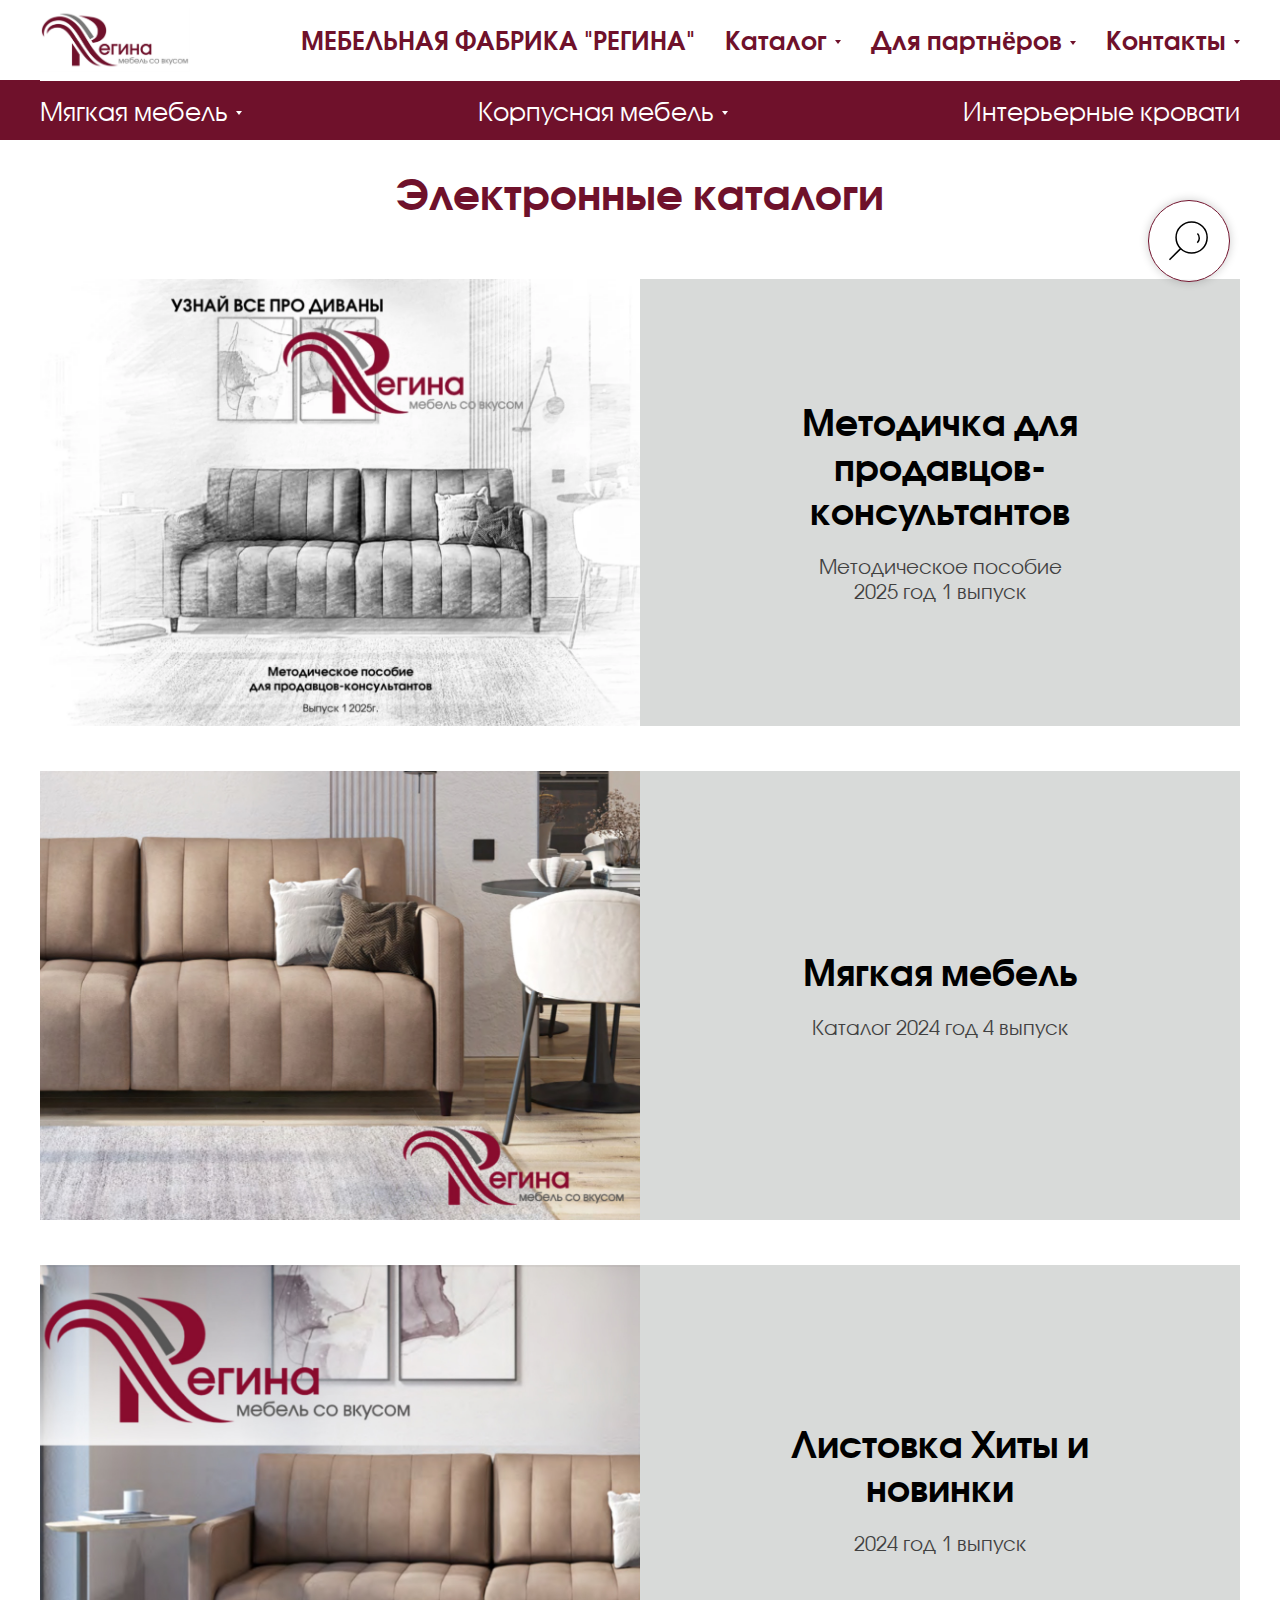
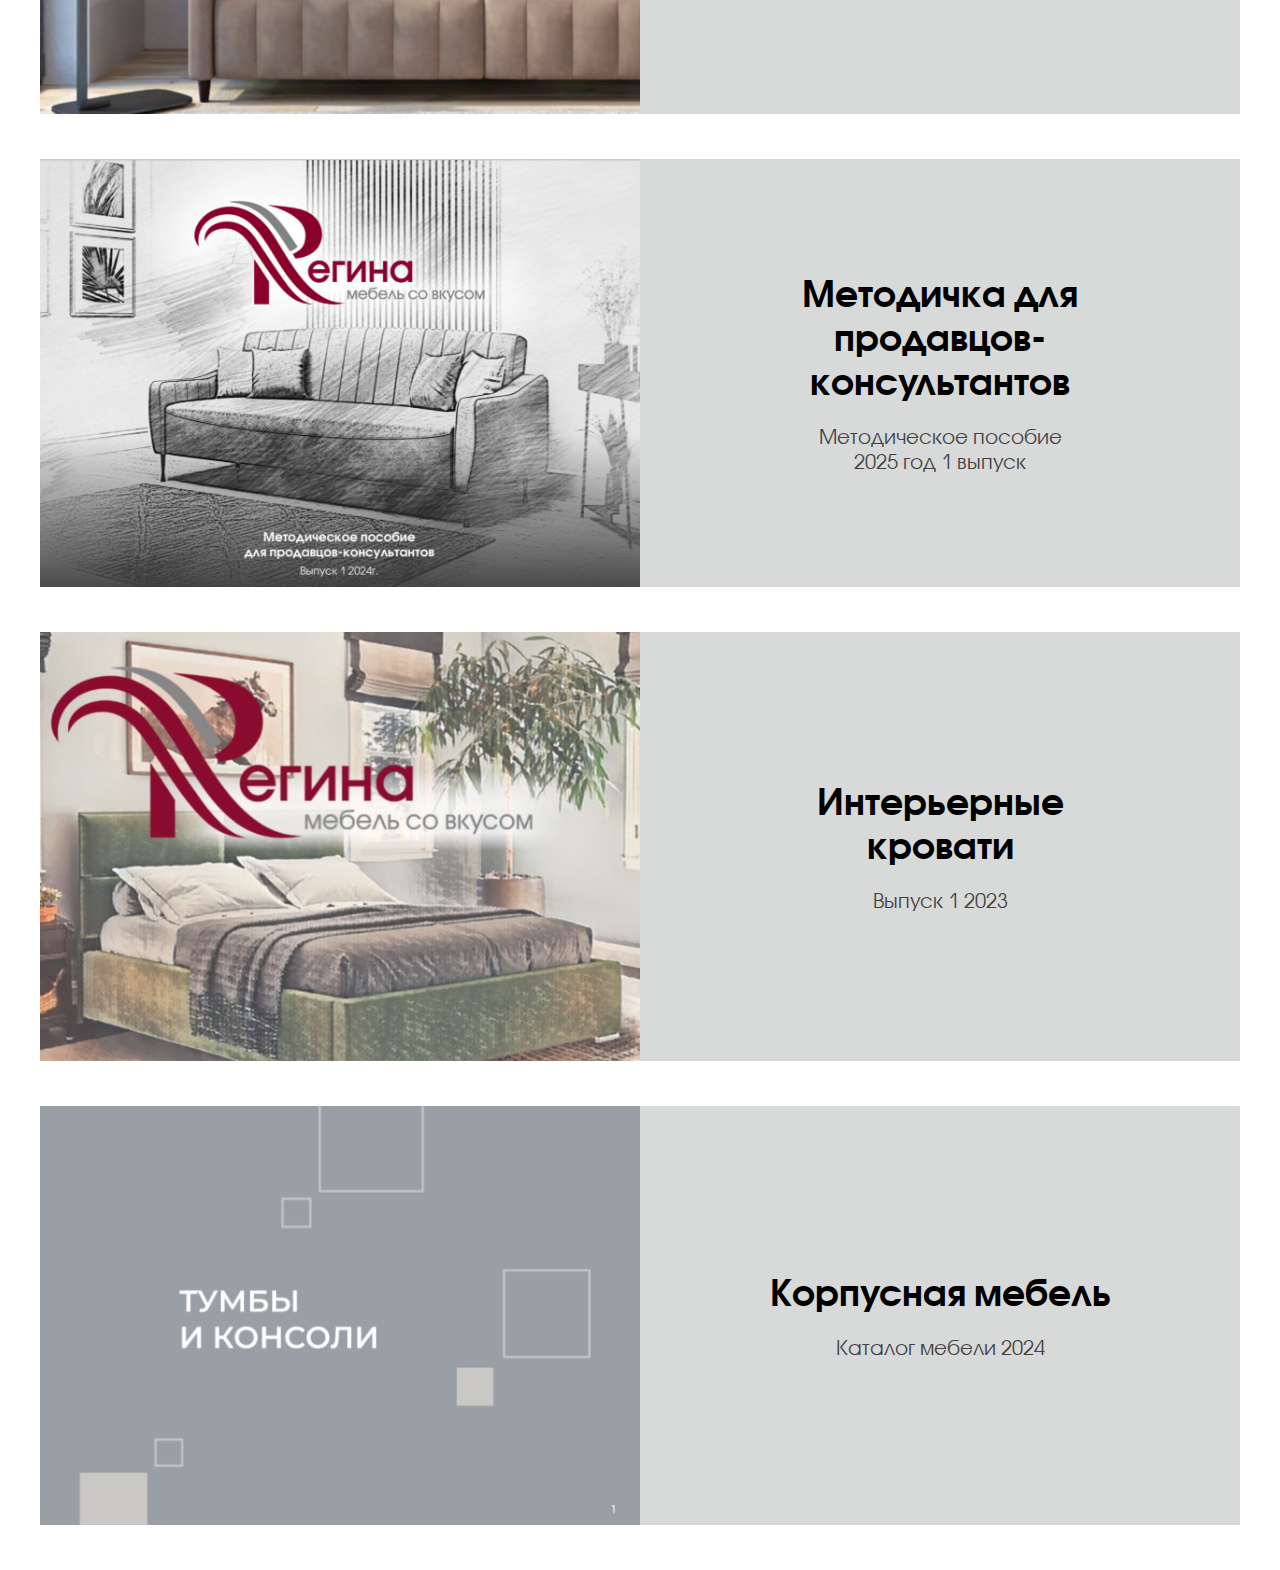
<file: catalog.html>
<!DOCTYPE html>
<html lang="ru">

<head>
  <meta charset="UTF-8">
  <meta http-equiv="X-UA-Compatible" content="IE=edge">
  <meta name="viewport" content="width=device-width, initial-scale=1.0">
  <title>МЕБЕЛЬНАЯ ФАБРИКА "РЕГИНА"</title>

  <meta property="og:image" content="path/to/image.jpg">
  <link rel="shortcut icon" href="img/favicon/favicon.ico" type="image/x-icon">

  <!-- add plugins css -->
  <link rel="stylesheet" href="css/bootstrap.min.css">
  <link rel="stylesheet" href="css/slick.css">
  <link rel="stylesheet" href="css/fancybox.css">
  <!-- add plugins css end -->

  <link rel="stylesheet" href="css/style.css">
  <link rel="stylesheet" href="css/header.css">
  <link rel="stylesheet" href="css/footer.css">
  <link rel="stylesheet" href="css/main.css">
  <link rel="stylesheet" href="css/media.css">
</head>


<body>

  <a href="#" class="btn-search-fixed"><img src="img/search-icon.svg" alt=""></a>

  <div class="search-wrapper-fixed">
    <div class="container">
      <div class="row">
        <div class="col-12">
          <form method="post" class="form-search">
            <label>
              <input type="text" placeholder="Поиск" name="search" required>
            </label>
            <button type="submit"><img src="img/search-icon-mini.svg" alt=""></button>
            <a href="#" class="search-wrapper__close"><img src="img/close-icon.svg" alt=""></a>
          </form>
        </div>
      </div>
    </div>
  </div>

  <a href="#" class="btn-scroll-top"><img src="img/arrow-top.svg" alt=""></a>


  <header>
    <div class="header-top">
      <div class="container-fluid">
        <div class="row">
          <div class="col-12 d-flex flex-wrap align-items-center">
            <a href="index.html" class="logo"><img src="img/logo.jpeg" alt=""></a>


            <nav class="nav nav-menu-header">
              <ul class="menu my-ul">
                <li><a href="about.html" class="text-transform">Мебельная фабрика "Регина"</a></li>
                <li class="dropdown">
                  <a class="nav-link dropdown-toggle" href="#" data-bs-toggle="dropdown">Каталог</a>
                  <ul class="dropdown-menu">
                    <li><a class="dropdown-item" href="#"><span class="dropdown-item__icon"><img
                            src="img/IMG_3261.JPEG.webp" alt=""></span>Мягкая мебель</a></li>
                    <li><a class="dropdown-item" href="#"><span class="dropdown-item__icon"><img
                            src="img/IMG_3267.JPEG.webp" alt=""></span>Корпусная мебель</a></li>
                    <li><a class="dropdown-item" href="#"><span class="dropdown-item__icon"><img
                            src="img/IMG_3269.JPEG.webp" alt=""></span>Интерьерные кровати</a></li>
                  </ul>
                </li>
                <li class="dropdown">
                  <a class="nav-link dropdown-toggle" href="#" data-bs-toggle="dropdown">Для партнёров</a>
                  <ul class="dropdown-menu">
                    <li><a class="dropdown-item" href="#"><span class="dropdown-item__icon"><img
                            src="img/IMG_8806.JPEG.webp" alt=""></span>Рекламные материалы для скачивания</a></li>
                    <li><a class="dropdown-item" href="#"><span class="dropdown-item__icon"><img
                            src="img/IMG_8805.JPEG.webp" alt=""></span>Информационные письма</a></li>
                    <li><a class="dropdown-item" href="#"><span class="dropdown-item__icon"><img
                            src="img/IMG_8807.JPEG.webp" alt=""></span>Актуальные остатки тканей</a></li>
                  </ul>
                </li>
                <li class="dropdown">
                  <a class="nav-link dropdown-toggle" href="#" data-bs-toggle="dropdown">Контакты</a>
                  <ul class="dropdown-menu">
                    <li><a class="dropdown-item" href="contacts.html"><span class="dropdown-item__icon"><img
                            src="img/phone_contact_call_ring.svg" alt=""></span>Контакты</a></li>
                    <li><a class="dropdown-item" href="vacancies.html"><span class="dropdown-item__icon"><img
                            src="img/hands_partnership.svg" alt=""></span>Вакансии</a></li>
                  </ul>
                </li>
              </ul>
            </nav>

            <div class="btn-burger">
              <span></span>
              <span></span>
              <span></span>
            </div>
          </div>
        </div>
      </div>
    </div>
    <div class="header-bottom">
      <div class="container-fluid">
        <div class="row">
          <div class="col-12 d-flex flex-wrap align-items-center">
            <nav class="nav nav-menu-category">
              <ul class="menu-category my-ul">
                <li class="menu-category-item dropdown"><a href="#" class="menu-category-link dropdown-toggle"
                    data-bs-toggle="dropdown">
                    Мягкая мебель</a>
                  <div class="dropdown-menu">
                    <a href="category.html" class="dropdown-menu-link">
                      <span class="dropdown-menu-link__icon"><img src="img/IMG_3261.JPEG.webp" alt=""></span>
                      <span class="dropdown-menu-link__text">Диваны прямые</span>
                    </a>
                    <a href="category.html" class="dropdown-menu-link">
                      <span class="dropdown-menu-link__icon"><img src="img/IMG_3262.JPEG.webp" alt=""></span>
                      <span class="dropdown-menu-link__text">Диваны угловые</span>
                    </a>
                    <a href="category.html" class="dropdown-menu-link">
                      <span class="dropdown-menu-link__icon"><img src="img/IMG_3263.JPEG.webp" alt=""></span>
                      <span class="dropdown-menu-link__text">Кресла</span>
                    </a>
                    <a href="category.html" class="dropdown-menu-link">
                      <span class="dropdown-menu-link__icon"><img src="img/IMG_3264.JPEG.webp" alt=""></span>
                      <span class="dropdown-menu-link__text">Пуфы</span>
                    </a>
                  </div>
                </li>
                <li class="menu-category-item dropdown"><a href="#" class="menu-category-link dropdown-toggle"
                    data-bs-toggle="dropdown">
                    Корпусная мебель</a>
                  <div class="dropdown-menu">
                    <a href="category.html" class="dropdown-menu-link">
                      <span class="dropdown-menu-link__icon"><img src="img/IMG_3265.JPEG.webp" alt=""></span>
                      <span class="dropdown-menu-link__text">Спальни</span>
                    </a>
                    <a href="category.html" class="dropdown-menu-link">
                      <span class="dropdown-menu-link__icon"><img src="img/IMG_3266.JPEG.webp" alt=""></span>
                      <span class="dropdown-menu-link__text">
                        Молодежные</span>
                    </a>
                    <a href="category.html" class="dropdown-menu-link">
                      <span class="dropdown-menu-link__icon"><img src="img/IMG_3267.JPEG.webp" alt=""></span>
                      <span class="dropdown-menu-link__text">Гостиные</span>
                    </a>
                    <a href="category.html" class="dropdown-menu-link">
                      <span class="dropdown-menu-link__icon"><img src="img/IMG_3268.JPEG.webp" alt=""></span>
                      <span class="dropdown-menu-link__text">Тумбы и консоли</span>
                    </a>
                    <a href="category.html" class="dropdown-menu-link">
                      <span class="dropdown-menu-link__icon"><img src="img/IMG_3270.JPEG.webp" alt=""></span>
                      <span class="dropdown-menu-link__text">Прихожие</span>
                    </a>
                    <a href="category.html" class="dropdown-menu-link">
                      <span class="dropdown-menu-link__icon"><img src="img/IMG_3271.JPEG.webp" alt=""></span>
                      <span class="dropdown-menu-link__text">Столы журнальные</span>
                    </a>
                    <a href="category.html" class="dropdown-menu-link">
                      <span class="dropdown-menu-link__icon"><img src="img/IMG_3898.JPEG.webp" alt=""></span>
                      <span class="dropdown-menu-link__text">Коллекции</span>
                    </a>
                  </div>
                </li>
                <li>
                  <a href="#">Интерьерные кровати</a>
                </li>
              </ul>
            </nav>
          </div>
        </div>
      </div>
    </div>
  </header>

  <section class="page electronic-catalog p-30">
    <div class="container">
      <div class="row">
        <div class="col-12">
          <h1>Электронные каталоги</h1>
        </div>

        <div class="col-12 mb-15 mt-30">
          <div class="electronic-catalog-box">
            <a href="doc1.pdf" class="electronic-catalog-box__img" target="_blank"><img src="img/IMG_8624.JPEG.webp"
                alt=""></a>
            <div class="electronic-catalog-box__body">
              <a href="doc1.pdf" class="electronic-catalog-box__title" target="_blank">Методичка для
                продавцов-консультантов</a>
              <div class="box-text">
                <p>Методическое пособие <br>
                  2025 год 1 выпуск</p>
              </div>
            </div>
          </div>
        </div>

        <div class="col-12 mb-15 mt-30">
          <div class="electronic-catalog-box">
            <a href="doc1.pdf" class="electronic-catalog-box__img" target="_blank"><img src="img/IMG_9674.jpeg"
                alt=""></a>
            <div class="electronic-catalog-box__body">
              <a href="doc1.pdf" class="electronic-catalog-box__title" target="_blank">Мягкая мебель</a>
              <div class="box-text">
                <p>Каталог 2024 год 4 выпуск</p>
              </div>
            </div>
          </div>
        </div>

        <div class="col-12 mb-15 mt-30">
          <div class="electronic-catalog-box">
            <a href="doc1.pdf" class="electronic-catalog-box__img" target="_blank"><img src="img/IMG_0310.jpeg"
                alt=""></a>
            <div class="electronic-catalog-box__body">
              <a href="doc1.pdf" class="electronic-catalog-box__title" target="_blank">Листовка
                Хиты и новинки</a>
              <div class="box-text">
                <p>2024 год 1 выпуск</p>
              </div>
            </div>
          </div>
        </div>

        <div class="col-12 mb-15 mt-30">
          <div class="electronic-catalog-box">
            <a href="doc1.pdf" class="electronic-catalog-box__img" target="_blank"><img src="img/IMG_1536.jpeg"
                alt=""></a>
            <div class="electronic-catalog-box__body">
              <a href="doc1.pdf" class="electronic-catalog-box__title" target="_blank">Методичка для
                продавцов-консультантов</a>
              <div class="box-text">
                <p>Методическое пособие <br>
                  2025 год 1 выпуск</p>
              </div>
            </div>
          </div>
        </div>

        <div class="col-12 mb-15 mt-30">
          <div class="electronic-catalog-box">
            <a href="doc1.pdf" class="electronic-catalog-box__img" target="_blank"><img src="img/IMG_6313.jpeg"
                alt=""></a>
            <div class="electronic-catalog-box__body">
              <a href="doc1.pdf" class="electronic-catalog-box__title" target="_blank">Интерьерные кровати</a>
              <div class="box-text">
                <p>Выпуск 1 2023</p>
              </div>
            </div>
          </div>
        </div>

        <div class="col-12 mb-15 mt-30">
          <div class="electronic-catalog-box">
            <a href="doc1.pdf" class="electronic-catalog-box__img" target="_blank"><img src="img/IMG_4256.jpeg"
                alt=""></a>
            <div class="electronic-catalog-box__body">
              <a href="doc1.pdf" class="electronic-catalog-box__title" target="_blank">Корпусная мебель</a>
              <div class="box-text">
                <p>Каталог мебели 2024</p>
              </div>
            </div>
          </div>
        </div>

      </div>
    </div>
  </section>


  <!-- add plugins js-->
  <script src="js/jquery.min.js"></script>
  <script src="js/bootstrap.bundle.min.js"></script>
  <script src="js/slick.min.js"></script>
  <script src="js/jquery.maskedinput.min.js"></script>
  <script src="js/fancybox.umd.js"></script>
  <!-- add plugins js end-->

  <script src="js/common.js"></script>

</body>

</html>
</file>
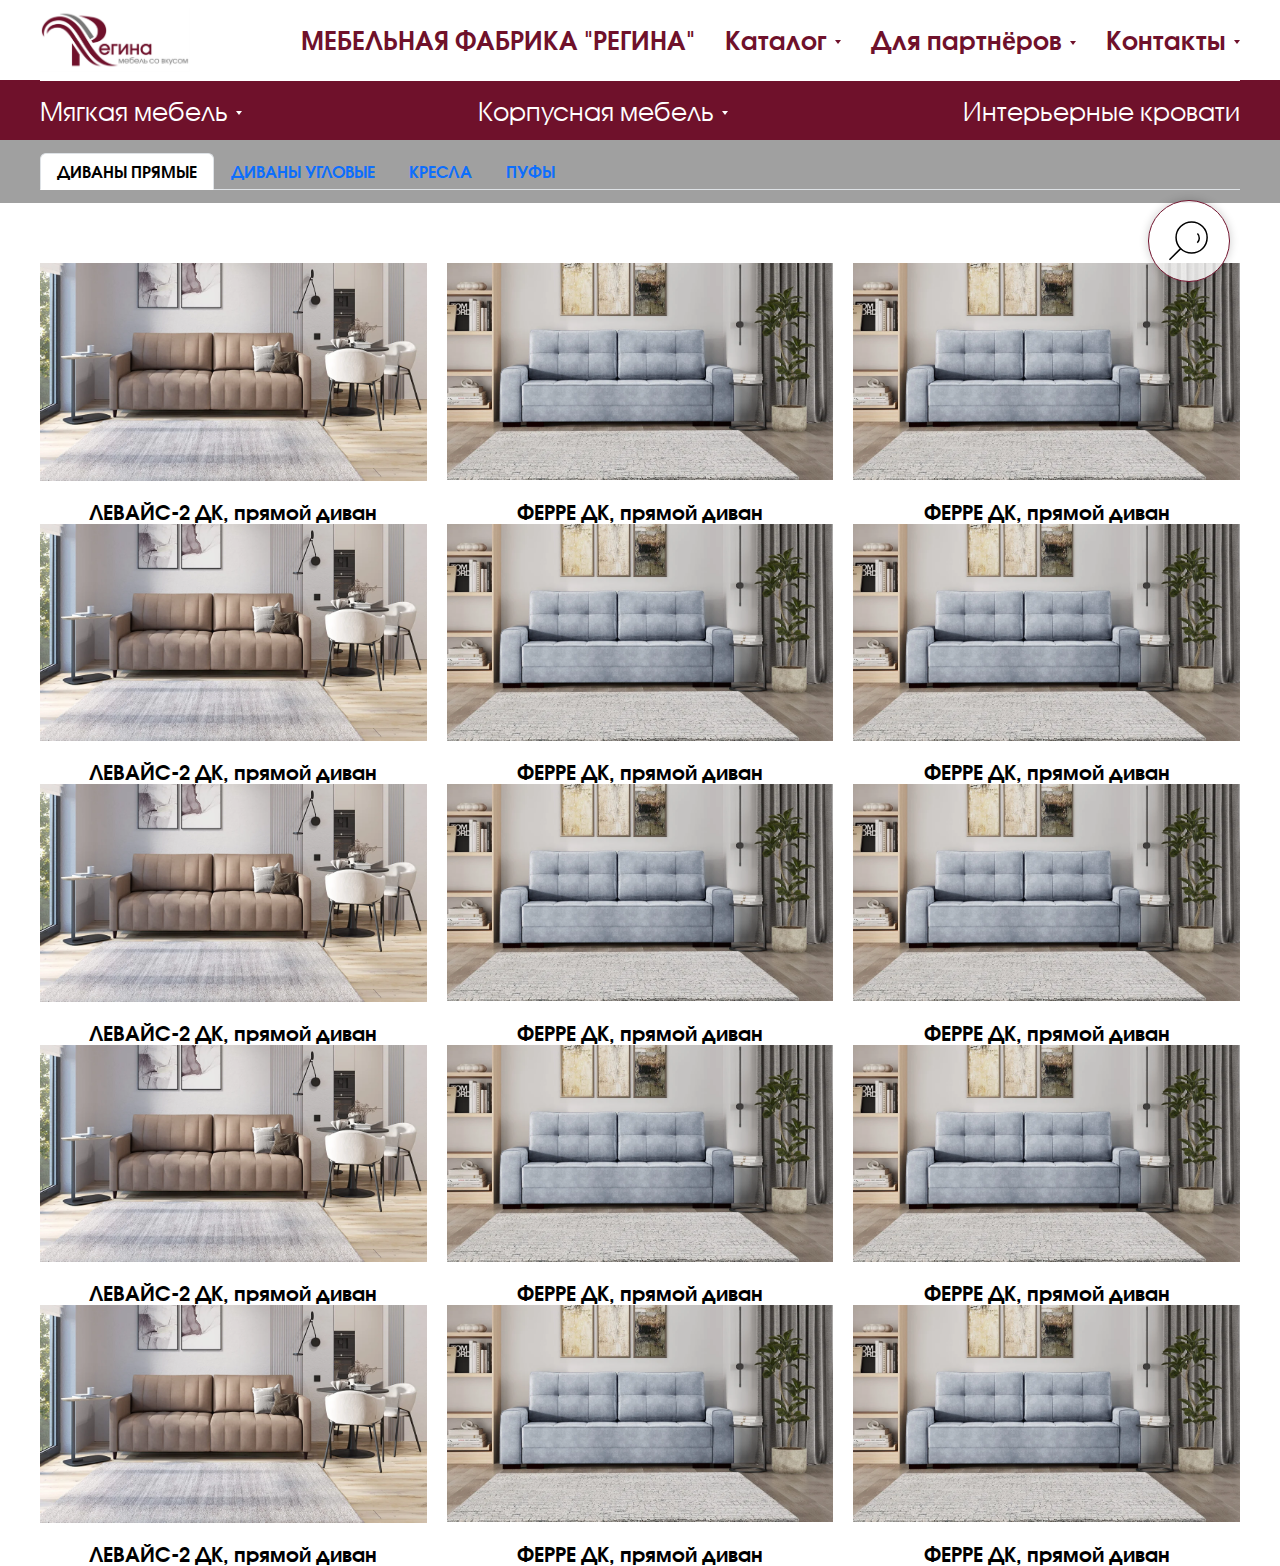
<file: category.html>
<!DOCTYPE html>
<html lang="ru">

<head>
  <meta charset="UTF-8">
  <meta http-equiv="X-UA-Compatible" content="IE=edge">
  <meta name="viewport" content="width=device-width, initial-scale=1.0">
  <title>МЕБЕЛЬНАЯ ФАБРИКА "РЕГИНА"</title>

  <meta property="og:image" content="path/to/image.jpg">
  <link rel="shortcut icon" href="img/favicon/favicon.ico" type="image/x-icon">

  <!-- add plugins css -->
  <link rel="stylesheet" href="css/bootstrap.min.css">
  <link rel="stylesheet" href="css/slick.css">
  <link rel="stylesheet" href="css/fancybox.css">
  <!-- add plugins css end -->

  <link rel="stylesheet" href="css/style.css">
  <link rel="stylesheet" href="css/header.css">
  <link rel="stylesheet" href="css/footer.css">
  <link rel="stylesheet" href="css/main.css">
  <link rel="stylesheet" href="css/media.css">
</head>


<body>

  <a href="#" class="btn-search-fixed"><img src="img/search-icon.svg" alt=""></a>

  <div class="search-wrapper-fixed">
    <div class="container">
      <div class="row">
        <div class="col-12">
          <form method="post" class="form-search">
            <label>
              <input type="text" placeholder="Поиск" name="search" required>
            </label>
            <button type="submit"><img src="img/search-icon-mini.svg" alt=""></button>
            <a href="#" class="search-wrapper__close"><img src="img/close-icon.svg" alt=""></a>
          </form>
        </div>
      </div>
    </div>
  </div>

  <a href="#" class="btn-scroll-top"><img src="img/arrow-top.svg" alt=""></a>


  <header>
    <div class="header-top">
      <div class="container-fluid">
        <div class="row">
          <div class="col-12 d-flex flex-wrap align-items-center">
            <a href="index.html" class="logo"><img src="img/logo.jpeg" alt=""></a>


            <nav class="nav nav-menu-header">
              <ul class="menu my-ul">
                <li><a href="about.html" class="text-transform">Мебельная фабрика "Регина"</a></li>
                <li class="dropdown">
                  <a class="nav-link dropdown-toggle" href="#" data-bs-toggle="dropdown">Каталог</a>
                  <ul class="dropdown-menu">
                    <li><a class="dropdown-item" href="#"><span class="dropdown-item__icon"><img
                            src="img/IMG_3261.JPEG.webp" alt=""></span>Мягкая мебель</a></li>
                    <li><a class="dropdown-item" href="#"><span class="dropdown-item__icon"><img
                            src="img/IMG_3267.JPEG.webp" alt=""></span>Корпусная мебель</a></li>
                    <li><a class="dropdown-item" href="#"><span class="dropdown-item__icon"><img
                            src="img/IMG_3269.JPEG.webp" alt=""></span>Интерьерные кровати</a></li>
                  </ul>
                </li>
                <li class="dropdown">
                  <a class="nav-link dropdown-toggle" href="#" data-bs-toggle="dropdown">Для партнёров</a>
                  <ul class="dropdown-menu">
                    <li><a class="dropdown-item" href="#"><span class="dropdown-item__icon"><img
                            src="img/IMG_8806.JPEG.webp" alt=""></span>Рекламные материалы для скачивания</a></li>
                    <li><a class="dropdown-item" href="#"><span class="dropdown-item__icon"><img
                            src="img/IMG_8805.JPEG.webp" alt=""></span>Информационные письма</a></li>
                    <li><a class="dropdown-item" href="#"><span class="dropdown-item__icon"><img
                            src="img/IMG_8807.JPEG.webp" alt=""></span>Актуальные остатки тканей</a></li>
                  </ul>
                </li>
                <li class="dropdown">
                  <a class="nav-link dropdown-toggle" href="#" data-bs-toggle="dropdown">Контакты</a>
                  <ul class="dropdown-menu">
                    <li><a class="dropdown-item" href="contacts.html"><span class="dropdown-item__icon"><img
                            src="img/phone_contact_call_ring.svg" alt=""></span>Контакты</a></li>
                    <li><a class="dropdown-item" href="vacancies.html"><span class="dropdown-item__icon"><img
                            src="img/hands_partnership.svg" alt=""></span>Вакансии</a></li>
                  </ul>
                </li>
              </ul>
            </nav>

            <div class="btn-burger">
              <span></span>
              <span></span>
              <span></span>
            </div>
          </div>
        </div>
      </div>
    </div>
    <div class="header-bottom">
      <div class="container-fluid">
        <div class="row">
          <div class="col-12 d-flex flex-wrap align-items-center">
            <nav class="nav nav-menu-category">
              <ul class="menu-category my-ul">
                <li class="menu-category-item dropdown"><a href="#" class="menu-category-link dropdown-toggle"
                    data-bs-toggle="dropdown">
                    Мягкая мебель</a>
                  <div class="dropdown-menu">
                    <a href="category.html" class="dropdown-menu-link">
                      <span class="dropdown-menu-link__icon"><img src="img/IMG_3261.JPEG.webp" alt=""></span>
                      <span class="dropdown-menu-link__text">Диваны прямые</span>
                    </a>
                    <a href="category.html" class="dropdown-menu-link">
                      <span class="dropdown-menu-link__icon"><img src="img/IMG_3262.JPEG.webp" alt=""></span>
                      <span class="dropdown-menu-link__text">Диваны угловые</span>
                    </a>
                    <a href="category.html" class="dropdown-menu-link">
                      <span class="dropdown-menu-link__icon"><img src="img/IMG_3263.JPEG.webp" alt=""></span>
                      <span class="dropdown-menu-link__text">Кресла</span>
                    </a>
                    <a href="category.html" class="dropdown-menu-link">
                      <span class="dropdown-menu-link__icon"><img src="img/IMG_3264.JPEG.webp" alt=""></span>
                      <span class="dropdown-menu-link__text">Пуфы</span>
                    </a>
                  </div>
                </li>
                <li class="menu-category-item dropdown"><a href="#" class="menu-category-link dropdown-toggle"
                    data-bs-toggle="dropdown">
                    Корпусная мебель</a>
                  <div class="dropdown-menu">
                    <a href="category.html" class="dropdown-menu-link">
                      <span class="dropdown-menu-link__icon"><img src="img/IMG_3265.JPEG.webp" alt=""></span>
                      <span class="dropdown-menu-link__text">Спальни</span>
                    </a>
                    <a href="category.html" class="dropdown-menu-link">
                      <span class="dropdown-menu-link__icon"><img src="img/IMG_3266.JPEG.webp" alt=""></span>
                      <span class="dropdown-menu-link__text">
                        Молодежные</span>
                    </a>
                    <a href="category.html" class="dropdown-menu-link">
                      <span class="dropdown-menu-link__icon"><img src="img/IMG_3267.JPEG.webp" alt=""></span>
                      <span class="dropdown-menu-link__text">Гостиные</span>
                    </a>
                    <a href="category.html" class="dropdown-menu-link">
                      <span class="dropdown-menu-link__icon"><img src="img/IMG_3268.JPEG.webp" alt=""></span>
                      <span class="dropdown-menu-link__text">Тумбы и консоли</span>
                    </a>
                    <a href="category.html" class="dropdown-menu-link">
                      <span class="dropdown-menu-link__icon"><img src="img/IMG_3270.JPEG.webp" alt=""></span>
                      <span class="dropdown-menu-link__text">Прихожие</span>
                    </a>
                    <a href="category.html" class="dropdown-menu-link">
                      <span class="dropdown-menu-link__icon"><img src="img/IMG_3271.JPEG.webp" alt=""></span>
                      <span class="dropdown-menu-link__text">Столы журнальные</span>
                    </a>
                    <a href="category.html" class="dropdown-menu-link">
                      <span class="dropdown-menu-link__icon"><img src="img/IMG_3898.JPEG.webp" alt=""></span>
                      <span class="dropdown-menu-link__text">Коллекции</span>
                    </a>
                  </div>
                </li>
                <li>
                  <a href="#">Интерьерные кровати</a>
                </li>
              </ul>
            </nav>
          </div>
        </div>
      </div>
    </div>
  </header>

  <div class="page category-page">
    <div class="bg-gray category-tabs-row">
      <div class="container-fluid">
        <div class="row">
          <div class="col-12">
            <ul class="nav nav-tabs my-ul" role="tablist">
              <li class="nav-item" role="presentation">
                <button class="nav-link active" id="tab1" data-bs-toggle="tab" data-bs-target="#tab-content1"
                  type="button" role="tab" aria-controls="tab-content1" aria-selected="true">ДИВАНЫ ПРЯМЫЕ</button>
              </li>
              <li class="nav-item" role="presentation">
                <button class="nav-link" id="tab2" data-bs-toggle="tab" data-bs-target="#tab-content2" type="button"
                  role="tab" aria-controls="tab-content2" aria-selected="false">ДИВАНЫ УГЛОВЫЕ</button>
              </li>
              <li class="nav-item" role="presentation">
                <button class="nav-link" id="tab3" data-bs-toggle="tab" data-bs-target="#tab-content3" type="button"
                  role="tab" aria-controls="tab-content3" aria-selected="false">КРЕСЛА</button>
              </li>
              <li class="nav-item" role="presentation">
                <button class="nav-link" id="tab4" data-bs-toggle="tab" data-bs-target="#tab-content4" type="button"
                  role="tab" aria-controls="tab-content4" aria-selected="false">ПУФЫ</button>
              </li>
            </ul>
          </div>
        </div>
      </div>
    </div>

    <div class="container-fluid">
      <div class="row">
        <div class="col-12">
          <div class="tab-content" id="myTabContent">
            <div class="tab-pane fade show active" id="tab-content1" role="tabpanel" aria-labelledby="tab1">
              <div class="row">
                <div class="col-12 col-sm-6 col-lg-4 mb-30">
                  <div class="category-card">
                    <a href="#" class="category-card__img" data-bs-target="#categoryModal1" data-bs-toggle="modal"><img
                        src="img/77102893.jpg.webp" alt="">
                      <img src="img/22088221.jpg.webp" alt="" class="img-hover">
                    </a>
                    <div class="category-card__body"><a href="#" class="category-card__title"
                        data-bs-target="#categoryModal1" data-bs-toggle="modal">ЛЕВАЙС-2 ДК, прямой диван</a></div>
                  </div>
                </div>

                <div class="col-12 col-sm-6 col-lg-4 mb-30">
                  <div class="category-card">
                    <a href="#" class="category-card__img" data-bs-target="#categoryModal1" data-bs-toggle="modal"><img
                        src="img/81412890.jpg.webp" alt="">
                      <img src="img/14070363.jpg.webp" alt="" class="img-hover">
                    </a>
                    <div class="category-card__body"><a href="#" class="category-card__title"
                        data-bs-target="#categoryModal1" data-bs-toggle="modal">ФЕРРЕ ДК, прямой диван</a></div>
                  </div>
                </div>

                <div class="col-12 col-sm-6 col-lg-4 mb-30">
                  <div class="category-card">
                    <a href="#" class="category-card__img" data-bs-target="#categoryModal1" data-bs-toggle="modal"><img
                        src="img/81412890.jpg.webp" alt="">
                      <img src="img/14070363.jpg.webp" alt="" class="img-hover">
                    </a>
                    <div class="category-card__body"><a href="#" class="category-card__title"
                        data-bs-target="#categoryModal1" data-bs-toggle="modal">ФЕРРЕ ДК, прямой диван</a></div>
                  </div>
                </div>

                <div class="col-12 col-sm-6 col-lg-4 mb-30">
                  <div class="category-card">
                    <a href="#" class="category-card__img" data-bs-target="#categoryModal1" data-bs-toggle="modal"><img
                        src="img/77102893.jpg.webp" alt="">
                      <img src="img/22088221.jpg.webp" alt="" class="img-hover">
                    </a>
                    <div class="category-card__body"><a href="#" class="category-card__title"
                        data-bs-target="#categoryModal1" data-bs-toggle="modal">ЛЕВАЙС-2 ДК, прямой диван</a></div>
                  </div>
                </div>

                <div class="col-12 col-sm-6 col-lg-4 mb-30">
                  <div class="category-card">
                    <a href="#" class="category-card__img" data-bs-target="#categoryModal1" data-bs-toggle="modal"><img
                        src="img/81412890.jpg.webp" alt="">
                      <img src="img/14070363.jpg.webp" alt="" class="img-hover">
                    </a>
                    <div class="category-card__body"><a href="#" class="category-card__title"
                        data-bs-target="#categoryModal1" data-bs-toggle="modal">ФЕРРЕ ДК, прямой диван</a></div>
                  </div>
                </div>

                <div class="col-12 col-sm-6 col-lg-4 mb-30">
                  <div class="category-card">
                    <a href="#" class="category-card__img" data-bs-target="#categoryModal1" data-bs-toggle="modal"><img
                        src="img/81412890.jpg.webp" alt="">
                      <img src="img/14070363.jpg.webp" alt="" class="img-hover">
                    </a>
                    <div class="category-card__body"><a href="#" class="category-card__title"
                        data-bs-target="#categoryModal1" data-bs-toggle="modal">ФЕРРЕ ДК, прямой диван</a></div>
                  </div>
                </div>

                <div class="col-12 col-sm-6 col-lg-4 mb-30">
                  <div class="category-card">
                    <a href="#" class="category-card__img" data-bs-target="#categoryModal1" data-bs-toggle="modal"><img
                        src="img/77102893.jpg.webp" alt="">
                      <img src="img/22088221.jpg.webp" alt="" class="img-hover">
                    </a>
                    <div class="category-card__body"><a href="#" class="category-card__title"
                        data-bs-target="#categoryModal1" data-bs-toggle="modal">ЛЕВАЙС-2 ДК, прямой диван</a></div>
                  </div>
                </div>

                <div class="col-12 col-sm-6 col-lg-4 mb-30">
                  <div class="category-card">
                    <a href="#" class="category-card__img" data-bs-target="#categoryModal1" data-bs-toggle="modal"><img
                        src="img/81412890.jpg.webp" alt="">
                      <img src="img/14070363.jpg.webp" alt="" class="img-hover">
                    </a>
                    <div class="category-card__body"><a href="#" class="category-card__title"
                        data-bs-target="#categoryModal1" data-bs-toggle="modal">ФЕРРЕ ДК, прямой диван</a></div>
                  </div>
                </div>

                <div class="col-12 col-sm-6 col-lg-4 mb-30">
                  <div class="category-card">
                    <a href="#" class="category-card__img" data-bs-target="#categoryModal1" data-bs-toggle="modal"><img
                        src="img/81412890.jpg.webp" alt="">
                      <img src="img/14070363.jpg.webp" alt="" class="img-hover">
                    </a>
                    <div class="category-card__body"><a href="#" class="category-card__title"
                        data-bs-target="#categoryModal1" data-bs-toggle="modal">ФЕРРЕ ДК, прямой диван</a></div>
                  </div>
                </div>

                <div class="col-12 col-sm-6 col-lg-4 mb-30">
                  <div class="category-card">
                    <a href="#" class="category-card__img" data-bs-target="#categoryModal1" data-bs-toggle="modal"><img
                        src="img/77102893.jpg.webp" alt="">
                      <img src="img/22088221.jpg.webp" alt="" class="img-hover">
                    </a>
                    <div class="category-card__body"><a href="#" class="category-card__title"
                        data-bs-target="#categoryModal1" data-bs-toggle="modal">ЛЕВАЙС-2 ДК, прямой диван</a></div>
                  </div>
                </div>

                <div class="col-12 col-sm-6 col-lg-4 mb-30">
                  <div class="category-card">
                    <a href="#" class="category-card__img" data-bs-target="#categoryModal1" data-bs-toggle="modal"><img
                        src="img/81412890.jpg.webp" alt="">
                      <img src="img/14070363.jpg.webp" alt="" class="img-hover">
                    </a>
                    <div class="category-card__body"><a href="#" class="category-card__title"
                        data-bs-target="#categoryModal1" data-bs-toggle="modal">ФЕРРЕ ДК, прямой диван</a></div>
                  </div>
                </div>

                <div class="col-12 col-sm-6 col-lg-4 mb-30">
                  <div class="category-card">
                    <a href="#" class="category-card__img" data-bs-target="#categoryModal1" data-bs-toggle="modal"><img
                        src="img/81412890.jpg.webp" alt="">
                      <img src="img/14070363.jpg.webp" alt="" class="img-hover">
                    </a>
                    <div class="category-card__body"><a href="#" class="category-card__title"
                        data-bs-target="#categoryModal1" data-bs-toggle="modal">ФЕРРЕ ДК, прямой диван</a></div>
                  </div>
                </div>

                <div class="col-12 col-sm-6 col-lg-4 mb-30">
                  <div class="category-card">
                    <a href="#" class="category-card__img" data-bs-target="#categoryModal1" data-bs-toggle="modal"><img
                        src="img/77102893.jpg.webp" alt="">
                      <img src="img/22088221.jpg.webp" alt="" class="img-hover">
                    </a>
                    <div class="category-card__body"><a href="#" class="category-card__title"
                        data-bs-target="#categoryModal1" data-bs-toggle="modal">ЛЕВАЙС-2 ДК, прямой диван</a></div>
                  </div>
                </div>

                <div class="col-12 col-sm-6 col-lg-4 mb-30">
                  <div class="category-card">
                    <a href="#" class="category-card__img" data-bs-target="#categoryModal1" data-bs-toggle="modal"><img
                        src="img/81412890.jpg.webp" alt="">
                      <img src="img/14070363.jpg.webp" alt="" class="img-hover">
                    </a>
                    <div class="category-card__body"><a href="#" class="category-card__title"
                        data-bs-target="#categoryModal1" data-bs-toggle="modal">ФЕРРЕ ДК, прямой диван</a></div>
                  </div>
                </div>

                <div class="col-12 col-sm-6 col-lg-4 mb-30">
                  <div class="category-card">
                    <a href="#" class="category-card__img" data-bs-target="#categoryModal1" data-bs-toggle="modal"><img
                        src="img/81412890.jpg.webp" alt="">
                      <img src="img/14070363.jpg.webp" alt="" class="img-hover">
                    </a>
                    <div class="category-card__body"><a href="#" class="category-card__title"
                        data-bs-target="#categoryModal1" data-bs-toggle="modal">ФЕРРЕ ДК, прямой диван</a></div>
                  </div>
                </div>
              </div>
            </div>

            <div class="tab-pane fade" id="tab-content2" role="tabpanel" aria-labelledby="tab2">
              <div class="row">
                <div class="col-12 col-sm-6 col-lg-4 mb-30">
                  <div class="category-card">
                    <a href="#" class="category-card__img" data-bs-target="#categoryModal1" data-bs-toggle="modal"><img
                        src="img/77102893.jpg.webp" alt="">
                      <img src="img/22088221.jpg.webp" alt="" class="img-hover">
                    </a>
                    <div class="category-card__body"><a href="#" class="category-card__title"
                        data-bs-target="#categoryModal1" data-bs-toggle="modal">ЛЕВАЙС-2 ДК, прямой диван</a></div>
                  </div>
                </div>

                <div class="col-12 col-sm-6 col-lg-4 mb-30">
                  <div class="category-card">
                    <a href="#" class="category-card__img" data-bs-target="#categoryModal1" data-bs-toggle="modal"><img
                        src="img/81412890.jpg.webp" alt="">
                      <img src="img/14070363.jpg.webp" alt="" class="img-hover">
                    </a>
                    <div class="category-card__body"><a href="#" class="category-card__title"
                        data-bs-target="#categoryModal1" data-bs-toggle="modal">ФЕРРЕ ДК, прямой диван</a></div>
                  </div>
                </div>

                <div class="col-12 col-sm-6 col-lg-4 mb-30">
                  <div class="category-card">
                    <a href="#" class="category-card__img" data-bs-target="#categoryModal1" data-bs-toggle="modal"><img
                        src="img/81412890.jpg.webp" alt="">
                      <img src="img/14070363.jpg.webp" alt="" class="img-hover">
                    </a>
                    <div class="category-card__body"><a href="#" class="category-card__title"
                        data-bs-target="#categoryModal1" data-bs-toggle="modal">ФЕРРЕ ДК, прямой диван</a></div>
                  </div>
                </div>

                <div class="col-12 col-sm-6 col-lg-4 mb-30">
                  <div class="category-card">
                    <a href="#" class="category-card__img" data-bs-target="#categoryModal1" data-bs-toggle="modal"><img
                        src="img/77102893.jpg.webp" alt="">
                      <img src="img/22088221.jpg.webp" alt="" class="img-hover">
                    </a>
                    <div class="category-card__body"><a href="#" class="category-card__title"
                        data-bs-target="#categoryModal1" data-bs-toggle="modal">ЛЕВАЙС-2 ДК, прямой диван</a></div>
                  </div>
                </div>

                <div class="col-12 col-sm-6 col-lg-4 mb-30">
                  <div class="category-card">
                    <a href="#" class="category-card__img" data-bs-target="#categoryModal1" data-bs-toggle="modal"><img
                        src="img/81412890.jpg.webp" alt="">
                      <img src="img/14070363.jpg.webp" alt="" class="img-hover">
                    </a>
                    <div class="category-card__body"><a href="#" class="category-card__title"
                        data-bs-target="#categoryModal1" data-bs-toggle="modal">ФЕРРЕ ДК, прямой диван</a></div>
                  </div>
                </div>

                <div class="col-12 col-sm-6 col-lg-4 mb-30">
                  <div class="category-card">
                    <a href="#" class="category-card__img" data-bs-target="#categoryModal1" data-bs-toggle="modal"><img
                        src="img/81412890.jpg.webp" alt="">
                      <img src="img/14070363.jpg.webp" alt="" class="img-hover">
                    </a>
                    <div class="category-card__body"><a href="#" class="category-card__title"
                        data-bs-target="#categoryModal1" data-bs-toggle="modal">ФЕРРЕ ДК, прямой диван</a></div>
                  </div>
                </div>

                <div class="col-12 col-sm-6 col-lg-4 mb-30">
                  <div class="category-card">
                    <a href="#" class="category-card__img" data-bs-target="#categoryModal1" data-bs-toggle="modal"><img
                        src="img/77102893.jpg.webp" alt="">
                      <img src="img/22088221.jpg.webp" alt="" class="img-hover">
                    </a>
                    <div class="category-card__body"><a href="#" class="category-card__title"
                        data-bs-target="#categoryModal1" data-bs-toggle="modal">ЛЕВАЙС-2 ДК, прямой диван</a></div>
                  </div>
                </div>

                <div class="col-12 col-sm-6 col-lg-4 mb-30">
                  <div class="category-card">
                    <a href="#" class="category-card__img" data-bs-target="#categoryModal1" data-bs-toggle="modal"><img
                        src="img/81412890.jpg.webp" alt="">
                      <img src="img/14070363.jpg.webp" alt="" class="img-hover">
                    </a>
                    <div class="category-card__body"><a href="#" class="category-card__title"
                        data-bs-target="#categoryModal1" data-bs-toggle="modal">ФЕРРЕ ДК, прямой диван</a></div>
                  </div>
                </div>

                <div class="col-12 col-sm-6 col-lg-4 mb-30">
                  <div class="category-card">
                    <a href="#" class="category-card__img" data-bs-target="#categoryModal1" data-bs-toggle="modal"><img
                        src="img/81412890.jpg.webp" alt="">
                      <img src="img/14070363.jpg.webp" alt="" class="img-hover">
                    </a>
                    <div class="category-card__body"><a href="#" class="category-card__title"
                        data-bs-target="#categoryModal1" data-bs-toggle="modal">ФЕРРЕ ДК, прямой диван</a></div>
                  </div>
                </div>
              </div>
            </div>
            <div class="tab-pane fade" id="tab-content3" role="tabpanel" aria-labelledby="tab3">
              <div class="row">
                <div class="col-12 col-sm-6 col-lg-4 mb-30">
                  <div class="category-card">
                    <a href="#" class="category-card__img" data-bs-target="#categoryModal1" data-bs-toggle="modal"><img
                        src="img/77102893.jpg.webp" alt="">
                      <img src="img/22088221.jpg.webp" alt="" class="img-hover">
                    </a>
                    <div class="category-card__body"><a href="#" class="category-card__title"
                        data-bs-target="#categoryModal1" data-bs-toggle="modal">ЛЕВАЙС-2 ДК, прямой диван</a></div>
                  </div>
                </div>

                <div class="col-12 col-sm-6 col-lg-4 mb-30">
                  <div class="category-card">
                    <a href="#" class="category-card__img" data-bs-target="#categoryModal1" data-bs-toggle="modal"><img
                        src="img/81412890.jpg.webp" alt="">
                      <img src="img/14070363.jpg.webp" alt="" class="img-hover">
                    </a>
                    <div class="category-card__body"><a href="#" class="category-card__title"
                        data-bs-target="#categoryModal1" data-bs-toggle="modal">ФЕРРЕ ДК, прямой диван</a></div>
                  </div>
                </div>

                <div class="col-12 col-sm-6 col-lg-4 mb-30">
                  <div class="category-card">
                    <a href="#" class="category-card__img" data-bs-target="#categoryModal1" data-bs-toggle="modal"><img
                        src="img/81412890.jpg.webp" alt="">
                      <img src="img/14070363.jpg.webp" alt="" class="img-hover">
                    </a>
                    <div class="category-card__body"><a href="#" class="category-card__title"
                        data-bs-target="#categoryModal1" data-bs-toggle="modal">ФЕРРЕ ДК, прямой диван</a></div>
                  </div>
                </div>

                <div class="col-12 col-sm-6 col-lg-4 mb-30">
                  <div class="category-card">
                    <a href="#" class="category-card__img" data-bs-target="#categoryModal1" data-bs-toggle="modal"><img
                        src="img/77102893.jpg.webp" alt="">
                      <img src="img/22088221.jpg.webp" alt="" class="img-hover">
                    </a>
                    <div class="category-card__body"><a href="#" class="category-card__title"
                        data-bs-target="#categoryModal1" data-bs-toggle="modal">ЛЕВАЙС-2 ДК, прямой диван</a></div>
                  </div>
                </div>

                <div class="col-12 col-sm-6 col-lg-4 mb-30">
                  <div class="category-card">
                    <a href="#" class="category-card__img" data-bs-target="#categoryModal1" data-bs-toggle="modal"><img
                        src="img/81412890.jpg.webp" alt="">
                      <img src="img/14070363.jpg.webp" alt="" class="img-hover">
                    </a>
                    <div class="category-card__body"><a href="#" class="category-card__title"
                        data-bs-target="#categoryModal1" data-bs-toggle="modal">ФЕРРЕ ДК, прямой диван</a></div>
                  </div>
                </div>

                <div class="col-12 col-sm-6 col-lg-4 mb-30">
                  <div class="category-card">
                    <a href="#" class="category-card__img" data-bs-target="#categoryModal1" data-bs-toggle="modal"><img
                        src="img/81412890.jpg.webp" alt="">
                      <img src="img/14070363.jpg.webp" alt="" class="img-hover">
                    </a>
                    <div class="category-card__body"><a href="#" class="category-card__title"
                        data-bs-target="#categoryModal1" data-bs-toggle="modal">ФЕРРЕ ДК, прямой диван</a></div>
                  </div>
                </div>
              </div>
            </div>
            <div class="tab-pane fade" id="tab-content4" role="tabpanel" aria-labelledby="tab4">
              <div class="row">
                <div class="col-12 col-sm-6 col-lg-4 mb-30">
                  <div class="category-card">
                    <a href="#" class="category-card__img" data-bs-target="#categoryModal1" data-bs-toggle="modal"><img
                        src="img/43659137.jpg.webp" alt="">
                      <img src="img/43659137.jpg.webp" alt="" class="img-hover">
                    </a>
                    <div class="category-card__body"><a href="#" class="category-card__title"
                        data-bs-target="#categoryModal1" data-bs-toggle="modal">ЛОФТ, пуф</a></div>
                  </div>
                </div>

                <div class="col-12 col-sm-6 col-lg-4 mb-30">
                  <div class="category-card">
                    <a href="#" class="category-card__img" data-bs-target="#categoryModal1" data-bs-toggle="modal"><img
                        src="img/37977808.jpg" alt="">
                      <img src="img/37977808.jpg" alt="" class="img-hover">
                    </a>
                    <div class="category-card__body"><a href="#" class="category-card__title"
                        data-bs-target="#categoryModal1" data-bs-toggle="modal">ЛАКИ, пуф</a></div>
                  </div>
                </div>

                <div class="col-12 col-sm-6 col-lg-4 mb-30">
                  <div class="category-card">
                    <a href="#" class="category-card__img" data-bs-target="#categoryModal1" data-bs-toggle="modal"><img
                        src="img/92632516.jpg" alt="">
                      <img src="img/92632516.jpg" alt="" class="img-hover">
                    </a>
                    <div class="category-card__body"><a href="#" class="category-card__title"
                        data-bs-target="#categoryModal1" data-bs-toggle="modal">СМАЙЛ, пуф</a></div>
                  </div>
                </div>
              </div>
            </div>
          </div>
        </div>

      </div>
    </div>
  </div>


  <!-- Modal -->
  <div class="modal fade" id="categoryModal1" tabindex="-1" aria-hidden="true">
    <div class="modal-dialog modal-dialog-centered">

      <div class="modal-content">
        <button type="button" class="btn-close" data-bs-dismiss="modal" aria-label="Close"></button>
        <div class="modal-body">
          <div class="row">
            <div class="col-12 col-lg-7 col-xl-8">
              <div class="category-gallery">
                <a href="img/77102893.jpg.webp" data-fancybox="image"><img src="img/77102893.jpg.webp" alt=""></a>
                <a href="img/22088221.jpg.webp" data-fancybox="image"><img src="img/22088221.jpg.webp" alt=""></a>
                <a href="img/83008121.jpg.webp" data-fancybox="image"><img src="img/83008121.jpg.webp" alt=""></a>
                <a href="img/28097588.jpg" data-fancybox="image"><img src="img/28097588.jpg" alt=""></a>
                <a href="img/18505412.jpg.webp" data-fancybox="image"><img src="img/18505412.jpg.webp" alt=""></a>
                <a href="img/63952591.jpg.webp" data-fancybox="image"><img src="img/63952591.jpg" alt=""></a>
              </div>

              <div class="category-gallery-slider">
                <div class="category-gallery-slider__item">
                  <img src="img/77102893.jpg.webp" alt="">
                </div>
                <div class="category-gallery-slider__item"><img src="img/22088221.jpg.webp" alt=""></div>
                <div class="category-gallery-slider__item"><img src="img/83008121.jpg.webp" alt=""></div>
                <div class="category-gallery-slider__item"><img src="img/28097588.jpg" alt=""></div>
                <div class="category-gallery-slider__item"><img src="img/18505412.jpg.webp" alt=""></div>
                <div class="category-gallery-slider__item"><img src="img/63952591.jpg" alt=""></div>
              </div>
            </div>

            <div class="col-12 col-lg-5 col-xl-4">
              <div class="category-modal__content">
                <h3 class="modal-title">ЛЕВАЙС-2 ДК, прямой диван</h3>
                <ul class="my-ul category-characteristics">
                  <li>
                    <p>
                      <strong>Габаритный размер дивана (ш*в*г, мм): </strong>
                      2170х880х1100
                    </p>
                  </li>
                  <li>

                    <p><strong>Спальное место (ш*г, мм):</strong>1980х1640</p>
                  </li>
                  <li>
                    <p><strong>Высота посадочного места (мм):</strong>450</p>
                  </li>
                  <li>
                    <p><strong>Наполнение дивана:</strong>Независимый пружинный блок, ППУ</p>
                  </li>
                  <li>
                    <p><strong>Механизм трансформации:</strong>Тик-так
                      Опора: Массив березы, h=75 мм</p>
                  </li>
                  <li>
                    <p><strong>Нагрузка на спальное место (кг):</strong>120</p>
                  </li>
                  <li>
                    <p><strong>Масса изделия (кг):</strong>138</p>
                  </li>
                  <li>
                    <p><strong>Объем (м3):</strong>3,5</p>
                  </li>
                  <li>
                    <p><strong>Количество упаковок:</strong>4</p>
                  </li>
                </ul>
                <div class="box-text">
                  <p>Рады представить вам новую модель из коллекции Левайс – Левайс-2 ДК:</p>
                  <ul>
                    <li>Диван состоит из 2х одинаковых модулей</li>
                    <li>Прямой диван может легко превратится в вариант модели с оттоманкой</li>
                    <li>В каждом модуле есть короб для хранения</li>
                    <li>При раскладывании образуется идеально ровное спальное место</li>
                    <li>Деревянная опора придает изделию легкость и лаконичность</li>
                  </ul>
                  <p><i>Конструктивные особенности мебели допускают отклонения от заявленных размеров ± 2 см.</i></p>
                  <p>Еще больше информации в <a href="#" class="color-red text-decoration d-inline">методическом пособии
                      по мягкой мебели</a></p>
                </div>
              </div>
            </div>

          </div>
        </div>
      </div>
    </div>
  </div>

  <!-- add plugins js-->
  <script src="js/jquery.min.js"></script>
  <script src="js/bootstrap.bundle.min.js"></script>
  <script src="js/slick.min.js"></script>
  <script src="js/jquery.maskedinput.min.js"></script>
  <script src="js/fancybox.umd.js"></script>
  <!-- add plugins js end-->

  <script src="js/common.js"></script>

</body>

</html>
</file>
<file: css/style.css>
@font-face {
  font-family: "AvantGardeCTT";
  font-weight: 400;
  font-style: normal;
  src: url("../fonts/AvantGardeCTT/AvantGardeCTT.eot");
  src: url("../fonts/AvantGardeCTT/AvantGardeCTT.eot?#iefix") format("embedded-opentype"), url("../fonts/AvantGardeCTT/AvantGardeCTT.woff") format("woff"), url("../fonts/AvantGardeCTT/AvantGardeCTT.ttf") format("truetype");
}
@font-face {
  font-family: "AvantGardeCTT";
  font-weight: 700;
  font-style: normal;
  src: url("../fonts/AvantGardeCTT/AvantGardeCTT-Bold.eot");
  src: url("../fonts/AvantGardeCTT/AvantGardeCTT-Bold.eot?#iefix") format("embedded-opentype"), url("../fonts/AvantGardeCTT/AvantGardeCTT-Bold.woff") format("woff"), url("../fonts/AvantGardeCTT/AvantGardeCTT-Bold.ttf") format("truetype");
}
* {
  box-sizing: border-box;
  -webkit-font-smoothing: antialiased;
  -moz-osx-font-smoothing: grayscale;
}
*:before, *:after {
  box-sizing: border-box;
}

html, body, div, span, applet, object, iframe, h1, h2, h3, h4, h5, h6, p, blockquote, pre, a, abbr, acronym, address, big, cite, code, del, dfn, em, img, ins, kbd, q, s, samp, small, strike, strong, sub, sup, tt, var, b, u, i, center, dl, dt, dd, ol, ul, li, fieldset, form, label, legend, table, caption, tbody, tfoot, thead, tr, th, td, article, aside, canvas, details, embed, figure, figcaption, footer, header, hgroup, menu, nav, output, ruby, section, summary, time, mark, audio, video {
  margin: 0;
  padding: 0;
  border: 0;
  font-size: 100%;
  font: inherit;
  vertical-align: baseline;
}

/* HTML5 display-role reset for older browsers */
article, aside, details, figcaption, figure, footer, header, hgroup, menu, nav, section {
  display: block;
}

blockquote, q {
  quotes: none;
}

blockquote:before, blockquote:after, q:before, q:after {
  content: "";
  content: none;
}

table {
  border-collapse: collapse;
  border-spacing: 0;
}

body {
  font-size: 16px;
  font-weight: 600;
  min-width: 320px;
  position: relative;
  line-height: normal;
  font-family: "AvantGardeCTT", sans-serif;
  background: #fff;
  color: #000;
}

html, body {
  overflow-x: hidden;
}

img {
  display: block;
  max-width: 100%;
  height: auto;
}

.text-center {
  text-align: center;
}

a {
  display: block;
  text-decoration: none;
  transition: 0.3s ease;
  outline: none;
  width: -moz-fit-content;
  width: fit-content;
}
a:hover, a:focus {
  text-decoration: none;
}

input, textarea, select {
  outline: none;
  box-shadow: none;
  -webkit-appearance: none;
     -moz-appearance: none;
          appearance: none;
  padding: 0 15px;
  box-sizing: border-box;
  font-family: "AvantGardeCTT", sans-serif;
  border-radius: 3px;
  border: 1px solid #000000;
  width: 100%;
  height: 60px;
  background: transparent;
  color: #000;
  font-size: 16px;
  cursor: pointer;
}
input::-moz-placeholder, textarea::-moz-placeholder, select::-moz-placeholder {
  color: rgb(187, 187, 187);
}
input::placeholder, textarea::placeholder, select::placeholder {
  color: rgb(187, 187, 187);
}
input:hover, input:focus, textarea:hover, textarea:focus, select:hover, select:focus {
  outline: none;
  box-shadow: none;
}

input[type=radio], input[type=checkbox] {
  width: auto;
  height: auto;
  -webkit-appearance: auto;
     -moz-appearance: auto;
          appearance: auto;
  margin: 0 5px 0 0;
  display: inline;
}

label {
  display: block;
  width: 100%;
  margin: 0 0 13px;
}
label:last-child {
  margin: 0;
}

textarea {
  resize: none;
  padding: 12px 17px;
  height: 103px;
}

button, .btn {
  outline: none;
  transition: 0.3s ease;
  cursor: pointer;
  box-shadow: none;
  font-family: "AvantGardeCTT", sans-serif;
  padding: 0;
  margin: 0;
  border: none;
  border-radius: 0;
}
button:hover, button:focus, .btn:hover, .btn:focus {
  outline: none;
  box-shadow: none;
}

.btn {
  display: flex;
  align-items: center;
  justify-content: center;
  text-align: center;
  padding: 10px 60px;
  font-size: 16px;
  font-weight: bold;
  height: 60px;
  border-radius: 30px;
  border: 1px solid transparent;
  transition: 0.3s ease;
}

.btn-lg {
  height: 62px;
  font-size: 22px;
}

.btn-accent {
  border-color: #000;
  color: #e3e3e3;
  background: rgb(111, 17, 43);
}
.btn-accent:hover, .btn-accent:focus {
  background: rgb(66.7734375, 10.2265625, 25.8671875);
  border-color: rgb(66.7734375, 10.2265625, 25.8671875);
  color: #fff;
}

.btn-white {
  background: #fff;
  border: 1px solid #000000;
  color: #000;
}
.btn-white:hover, .btn-white:focus {
  background: rgb(111, 17, 43);
  color: #fff;
}

.svg-icon {
  display: inline-block;
  width: 100%;
  height: 100%;
}

strong, b {
  font-weight: bold;
  display: inline-block;
}

ul, ol {
  padding: 0 0 0 20px;
}

.my-ul {
  list-style: none;
  padding: 0;
}

.list-dots {
  list-style-type: disc;
}

h1, .h1 {
  width: 100%;
  font-size: 82px;
  line-height: 1.17;
  text-transform: none;
  font-weight: 600;
  margin: 0 0 30px;
}

h2, .h2 {
  width: 100%;
  margin: 0 0 16px;
  text-transform: uppercase;
  line-height: 1.17;
  font-size: 28px;
}

.m-auto {
  margin: 0 auto;
}

.m-20 {
  margin: 20px 0;
}

.mb-15 {
  margin-bottom: 15px;
}

.mb-16 {
  margin-bottom: 16px;
}

.mt-45 {
  margin-top: 45px;
}

.mt-30 {
  margin-top: 30px;
}

.mt-20 {
  margin-top: 20px;
}

.p-30 {
  padding: 30px 0;
}

.p-90 {
  padding: 90px 0;
}

.text-decoration {
  text-decoration: underline;
}

.box-text p {
  margin: 0 0 24px;
}
.box-text p:last-child {
  margin: 0;
}

.box-text-big {
  font-size: 24px;
  font-weight: normal;
  line-height: 1.7;
}

.container {
  padding: 0 10px;
  max-width: 1220px;
}

.row {
  margin: 0 -10px;
}
.row > * {
  padding: 0 10px;
}

.container-fluid {
  padding: 0 10px;
}

.text-transform {
  text-transform: uppercase;
}

.fw-bold {
  font-weight: bold;
}

.fw-600 {
  font-weight: 600;
}

.bg-accent {
  background: rgb(111, 17, 43);
  color: #fff;
}

.bg-gray {
  background: #d8dad9;
}

.color-accent {
  color: rgb(111, 17, 43);
}

.image-wrapper {
  width: 100%;
  display: flex;
  align-items: center;
  justify-content: center;
}
.image-wrapper img {
  width: 100%;
}

.page h1 {
  text-align: center;
  text-transform: uppercase;
  color: rgb(111, 17, 43);
  text-transform: none;
  font-size: 42px;
  margin: 0 auto 30px;
}

.dropdown-toggle {
  display: flex;
  align-items: center;
  padding: 0 0 26px;
}
.dropdown-toggle::after {
  position: relative;
  top: 0;
  left: 0;
  margin: 5px 0 0 8px;
  border-width: 4px 3px 0;
  border-style: solid;
  border-color: transparent;
  border-top-color: inherit;
  transition: transform 0.3s;
  vertical-align: middle;
  display: flex;
  align-items: center;
  justify-content: center;
}
.dropdown-toggle.show::after {
  transform: translateY(-50%) rotate(180deg);
}

.dropdown-menu {
  border-radius: 0;
  box-shadow: 0 4px 20px rgba(0, 0, 0, 0.25);
  -webkit-font-smoothing: antialiased;
  max-width: 300px;
  min-width: 300px;
  transition: opacity 0.1s cubic-bezier(0.895, 0.03, 0.685, 0.22);
  background: #fff;
  border: none;
  left: 50% !important;
  top: 100% !important;
  transform: translate(-50%, 0) !important;
  padding: 20px 24px 20px 16px;
}
.dropdown-menu::before {
  content: "";
  width: 15px;
  background-color: #fff;
  top: -6.5px;
  left: 50%;
  position: absolute;
  transform: translateX(-50%) rotate(45deg);
  border: solid transparent;
  border-color: #eee;
  border-width: 0;
  border-style: none;
  aspect-ratio: 1;
}
.dropdown-menu li {
  margin: 0 0 20px;
}
.dropdown-menu li:last-child {
  margin: 0;
}
.dropdown-menu a {
  padding: 0;
  font-size: 18px;
  font-weight: normal;
  display: flex;
  align-items: center;
  color: #000;
  margin: 0 0 20px;
  white-space: normal;
}
.dropdown-menu a:hover {
  color: rgb(111, 17, 43);
  background: transparent;
}
.dropdown-menu a:last-child {
  margin: 0;
}
.dropdown-menu a img {
  width: 30px;
  height: 30px;
  min-width: 30px;
  margin: 0 15px 0 0;
}

.slick-slider {
  width: 100%;
}

.slick-slide {
  outline: none;
}

.slick-dots {
  padding: 0;
  list-style: none;
  position: relative;
  bottom: 0;
  opacity: 1;
  left: 0;
  z-index: 1;
  display: flex;
  align-items: center;
  justify-content: center;
  padding: 16px 0;
}
.slick-dots li {
  cursor: pointer;
  width: 8px;
  height: 8px;
  background: #000;
  transition: 0.3s ease;
  border-radius: 50%;
  margin: 10px 4px;
}
.slick-dots li.slick-active {
  background: rgb(111, 17, 43);
}
.slick-dots li button {
  display: none;
}

.slick-arrow {
  width: 30px;
  height: 30px;
  border-radius: 50%;
  background: #fff;
  display: flex;
  align-items: center;
  justify-content: center;
  position: absolute;
  top: calc(50% + 10px);
  transform: translate(0, -50%);
  opacity: 1;
  z-index: 2;
  margin: 0;
}

.slick-prev {
  left: 0;
  background: #fff url("../img/arrow-left.svg") no-repeat center;
  background-size: 7px;
  transform: translate(0, -50%) rotate(180deg);
}

.slick-next {
  right: 0;
  background: #fff url("../img/arrow-right.svg") no-repeat center;
  background-size: 7px;
}

.label-checkbox {
  position: relative;
  display: flex;
  align-items: flex-start;
  color: rgba(255, 255, 255, 0.5);
  font-size: 14px;
  margin: 15px 0 0;
  line-height: 1.14;
}

.inp-check {
  display: none;
}

.checkbox-custom {
  margin: 0 12px 0 0;
  position: relative;
  border-radius: 6px;
  background-color: #fff;
  width: 16px;
  height: 16px;
  min-width: 16px;
  cursor: pointer;
}

.inp-check:checked ~ .checkbox-custom {
  background: #fff url("../img/check-black.svg") no-repeat center;
  background-size: 8px;
}
</file>
<file: css/header.css>
header {
  position: relative;
  z-index: 11;
}
header .container-fluid {
  padding: 0 40px;
}

.logo {
  max-width: 150px;
  width: 100%;
  display: flex;
  align-items: center;
  justify-content: center;
  margin: 0 auto 0 0;
}
.logo img {
  width: 100%;
}

.header-top {
  position: fixed;
  left: 0;
  top: 0;
  width: 100%;
  z-index: 10;
  background: #fff;
  padding: 8px 0;
  font-size: 25px;
}

.menu {
  display: flex;
  align-items: flex-start;
  flex-wrap: wrap;
  margin: 0 0 -26px;
}
.menu > li {
  padding: 0 15px;
}
.menu > li:last-child {
  padding-right: 0;
}
.menu > li:last-child .dropdown-menu {
  transform: none;
  left: auto;
  right: 0;
}
.menu > li:last-child .dropdown-menu::before {
  left: 80%;
}
.menu > li > a {
  color: rgb(111, 17, 43);
  font-size: 25px;
  font-weight: 600;
}
.menu > li > a:hover {
  color: rgb(111, 17, 43);
}
.header-bottom {
  background: rgb(111, 17, 43);
  color: #fff;
  padding: 80px 0 0;
}

.nav-menu-category {
  border-top: 1px solid #fff;
  width: 100%;
  padding: 14.5px 0;
}

.menu-category {
  width: 100%;
  display: flex;
  align-items: flex-start;
  flex-wrap: wrap;
  justify-content: space-between;
  margin: 0 0 -26px;
}
.menu-category > li > a {
  font-size: 25px;
  font-weight: normal;
  color: #fff;
}

.btn-search-fixed {
  top: 200px;
  right: 50px;
  width: 82px;
  height: 82px;
  z-index: 10;
  position: fixed;
  border: 1px solid #6f112b;
  border-radius: 50%;
  background: rgba(255, 255, 255, 0.8);
  display: flex;
  align-items: center;
  justify-content: center;
  box-shadow: 0 0 10px 0 rgba(0, 0, 0, 0.2);
  will-change: transform;
  transition: transform 0.2s ease-in-out;
  overflow: hidden;
}
.btn-search-fixed:hover {
  transform: scale(1.1);
}

.search-wrapper-fixed {
  position: fixed;
  top: 0;
  left: 0;
  right: 0;
  background: #fff;
  box-shadow: 0 5px 10px 0 rgba(0, 0, 0, 0.1);
  z-index: 12;
  padding: 45px 0;
  transform: translateY(-100%);
  transition: all ease 0.3s;
  opacity: 0;
}
.search-wrapper-fixed.active {
  transform: translateY(0);
  opacity: 1;
}

.form-search {
  margin: 0 auto;
  max-width: 800px;
  width: 100%;
  display: flex;
  align-items: center;
  justify-content: center;
  position: relative;
  z-index: 1;
}
.form-search label {
  margin: 0;
}
.form-search input {
  width: 100%;
  padding: 0 55px;
}
.form-search [type=submit] {
  position: absolute;
  left: 0;
  top: 0;
  width: 55px;
  height: 60px;
  border: none;
  cursor: pointer;
  display: flex;
  align-items: center;
  justify-content: center;
  background: transparent;
}

.search-wrapper__close {
  margin: 0 0 0 20px;
  max-width: 28px;
  min-width: 28px;
  width: 100%;
  display: flex;
  align-items: center;
  justify-content: center;
}

.btn-burger {
  cursor: pointer;
  display: none;
  flex-direction: column;
  justify-content: space-between;
  align-items: center;
  width: 28px;
  height: 20px;
  margin-left: auto;
  position: relative;
  z-index: 1;
}
.btn-burger span {
  background: rgb(111, 17, 43);
  width: 100%;
  height: 3px;
  display: block;
  transition: 0.3s ease-in-out;
}
.btn-burger.click span {
  position: absolute;
  left: 0;
  top: 8px;
}
.btn-burger.click span:nth-child(1) {
  transform: rotate(45deg);
}
.btn-burger.click span:nth-child(2) {
  opacity: 0;
}
.btn-burger.click span:nth-child(3) {
  transform: rotate(-45deg);
}

.btn-scroll-top {
  position: fixed;
  z-index: 1000;
  left: 30px;
  bottom: 30px;
  width: 50px;
  height: 50px;
  display: none;
}
.btn-scroll-top:hover {
  opacity: 0.9;
}
</file>
<file: css/footer.css>
footer {
  background: #d8dad9;
  padding: 8px 0 0;
  font-size: 26px;
  line-height: 40px;
  font-weight: normal;
}
footer .address {
  font-size: 26px;
  margin: 30px auto;
}

.footer-certificates {
  width: 100%;
  display: flex;
  align-items: stretch;
  justify-content: center;
  flex-wrap: wrap;
}
.footer-certificates-link {
  display: flex;
  align-items: center;
  justify-content: center;
  width: 240px;
  padding: 20px;
  height: 100px;
}
.footer-certificates-link img {
  max-height: 100%;
}

.list-contacts {
  width: 100%;
  max-width: 650px;
  margin: 0 auto 30px;
}
.list-contacts li {
  margin: 0 0 12px;
}
.list-contacts li:last-child {
  margin: 0;
}
.list-contacts a {
  display: flex;
  align-items: center;
  color: #000;
}
.list-contacts a:hover {
  color: rgb(111, 17, 43);
}
.list-contacts a img {
  width: 28px;
  min-width: 28px;
  margin: 0 12px 0 0;
}

.modal {
  z-index: 101;
}

.modal-backdrop {
  background: #fff;
  z-index: 99;
}

.modal-backdrop.show {
  opacity: 0.3;
}

.modal-dialog {
  max-width: 1240px;
}

.modal-header {
  padding: 0;
  border: none;
  border-radius: 0;
}

.modal-content {
  border: none;
  border-radius: 0;
  padding: 40px 20px;
}

.modal-body {
  padding: 0;
  width: 100%;
  border: none;
  border-radius: 0;
}

.btn-close {
  width: 23px;
  height: 23px;
  position: absolute;
  right: 10px;
  top: 10px;
  left: auto;
  transform: none;
  opacity: 1;
  padding: 0;
  background: url("../img/close-icon.svg") no-repeat center;
  background-size: 100%;
  z-index: 1;
  cursor: pointer;
  box-shadow: none;
}
.btn-close:hover, .btn-close:focus {
  box-shadow: none;
}
</file>
<file: css/main.css>
.home {
  background: #ededed;
  padding: 35px 0;
}

.home-slider-preview {
  width: 100%;
  padding: 25px 70px;
}
.home-slider-preview .slide {
  padding: 10px 0 0;
}
.home-slider-preview .home-slider-item {
  height: 120px;
  width: 215px;
  margin-right: 12px;
  transition: all 0.3s ease-in-out;
  border: 2px solid transparent;
  cursor: pointer;
}
.home-slider-preview .home-slider-item:hover {
  transform: translateY(-10px);
}
.home-slider-preview .slick-current .home-slider-item {
  transform: translateY(-10px);
  border-color: rgba(0, 0, 0, 0.15);
}

.home-slider {
  max-width: 845px;
  width: 100%;
  margin: 0 auto;
}
.home-slider .home-slider-item {
  width: 100%;
  display: flex;
  align-items: center;
  justify-content: center;
  max-width: 845ox;
}
.home-slider .home-slider-item img {
  width: 100%;
}

.advantages-section h2 {
  font-size: 62px;
  margin: 0 auto 50px;
}
.advantages-section h3 {
  font-size: 32px;
}

.advantages-box {
  text-align: center;
  margin: 0 auto;
  display: flex;
  flex-direction: column;
  align-items: center;
  font-size: 20px;
  margin: 0 0 25px;
}
.advantages-box__icon {
  display: flex;
  align-items: center;
  justify-content: center;
  width: 100px;
  height: 100px;
  margin-bottom: 18px;
}

.advantages-section-wrapper {
  margin: 0 0 30px;
  padding: 30px 0;
}

.catalog-section-wrapper {
  padding: 20px 0 0;
}
.catalog-section-wrapper .container {
  max-width: 1400px;
  padding: 0 32px;
}
.catalog-section-wrapper .row {
  margin: 0 -32px;
}
.catalog-section-wrapper .row > * {
  padding: 0 32px;
}

.product-card {
  width: 100%;
  height: 100%;
  position: relative;
  z-index: 1;
  overflow: hidden;
  height: 402px;
  padding: 24px 16px;
  display: flex;
  flex-direction: column;
  justify-content: flex-end;
}
.product-card__bg {
  position: absolute;
  left: 0;
  top: 0;
  width: 100%;
  height: 100%;
  -o-object-fit: cover;
     object-fit: cover;
  z-index: -1;
}

.product-card-menu {
  font-weight: normal;
  font-size: 20px;
  line-height: 25px;
}
.product-card-menu li {
  margin: 0 0 10px;
}
.product-card-menu li:last-child {
  margin: 0;
}
.product-card-menu li a {
  color: #fff;
}
.product-card-menu li a:hover {
  color: rgb(111, 17, 43);
}

.about-company {
  max-width: 760px;
}

.about-slider {
  width: 100%;
  max-width: 360px;
}

.about-slider-item {
  width: 100%;
  display: flex;
  align-items: center;
  justify-content: center;
}
.about-slider-item img {
  width: 100%;
}

.slogan-company h2 {
  font-size: 20px;
  line-height: normal;
  margin: 0;
}

.slogan-company-wrapper {
  padding: 40.5px 0;
}

.cooperation {
  padding: 60px 0;
}

.cooperation-box {
  width: 100%;
  max-width: 560px;
  margin: 0 auto;
  display: flex;
  align-items: flex-start;
  font-size: 22px;
  line-height: 1.35;
}
.cooperation-box::before {
  content: "";
  margin: 0 20px 0 0;
  width: 45px;
  height: 49px;
  min-width: 45px;
  background: url("../img/guarantee.svg") no-repeat center center;
  background-size: contain;
}

.video-box {
  width: 100%;
  max-width: 960px;
  padding-top: 56.25%;
  margin: 0 auto;
  position: relative;
}
.video-box iframe {
  position: absolute;
  top: 0;
  left: 0;
  width: 100%;
  height: 100%;
}

.electronic-catalog-box {
  width: 100%;
  display: flex;
  align-items: stretch;
  background: #d8dad9;
}
.electronic-catalog-box__img {
  width: 50%;
  display: flex;
  align-items: center;
  justify-content: center;
}
.electronic-catalog-box__img img {
  width: 100%;
  height: 100%;
  -o-object-fit: cover;
     object-fit: cover;
}
.electronic-catalog-box__body {
  width: 50%;
  text-align: center;
  display: flex;
  flex-direction: column;
  justify-content: center;
  align-items: center;
  padding: 20px;
}
.electronic-catalog-box__title {
  font-size: 36px;
  line-height: 1.23;
  max-width: 360px;
  color: #000;
  margin: 0 auto;
}
.electronic-catalog-box__title:hover {
  color: rgb(111, 17, 43);
}
.electronic-catalog-box .box-text {
  font-size: 20px;
  font-weight: normal;
  margin: 20px auto 0;
  opacity: 0.7;
  line-height: 25px;
  max-width: 380px;
}

.contacts-content {
  font-size: 22px;
  line-height: 34px;
  font-weight: normal;
}
.contacts-content h1 {
  text-align: left;
  color: #000;
  font-size: 22px;
}
.contacts-content .btn {
  margin: 20px 0 0;
  color: #fff;
  font-size: 20px;
  padding: 10px 20px;
}

.contacts-box ul {
  margin: 5px 0;
}
.contacts-box .box-text p {
  margin: 0 0 5px;
}
.contacts-box .box-text p:last-child {
  margin: 0;
}

.map {
  height: 100%;
  width: 100%;
  display: flex;
  align-items: center;
  justify-content: center;
}
.map img {
  width: 100%;
  height: 100%;
  -o-object-fit: cover;
     object-fit: cover;
}

.category-page .container-fluid {
  padding: 0 40px;
}

.category-tabs-row {
  background: rgba(119, 119, 119, 0.7);
  padding: 13px 0;
  margin: 0 0 60px;
}

.category-card {
  width: 100%;
  text-align: center;
}
.category-card__img {
  width: 100%;
  padding-bottom: 56%;
  position: relative;
  z-index: 1;
}
.category-card__img:hover img {
  opacity: 0;
}
.category-card__img:hover .img-hover {
  opacity: 1;
}
.category-card__img img {
  position: absolute;
  z-index: 2;
  transition: opacity 0.1s linear;
}
.category-card__img .img-hover {
  opacity: 0;
  z-index: 1;
}
.category-card__title {
  width: 100%;
  padding-top: 20px;
  color: #000;
  font-size: 20px;
  font-weight: bold;
}
.category-card__title:hover {
  color: rgb(111, 17, 43);
}

.category-gallery {
  width: 100%;
  padding: 0 10px;
}
.category-gallery img {
  width: 100%;
  margin: 0 0 20px;
}
.category-gallery img:last-child {
  margin: 0;
}

.category-gallery-slider {
  display: none;
  width: 100%;
}

.category-modal__content {
  font-weight: normal;
  position: sticky;
  top: 20px;
}
.category-modal__content .box-text {
  margin: 20px 0;
}
.category-modal__content ul {
  margin: 20px 0;
}
.category-modal__content ul:first-child {
  margin: 0;
}
.category-modal__content ul li {
  margin: 0 0 5px;
}
.category-modal__content ul li:last-child {
  margin: 0;
}

.modal-title {
  font-size: 24px;
  font-weight: bold;
  margin: 0 0 18px;
}
</file>
<file: css/media.css>
/*==========  Desktop First  ==========*/
/* Large Devices, Wide Screens */
@media only screen and (max-width: 1200px) {
  .header-top, .menu > li > a, .menu-category > li > a {
    font-size: 18px;
  }
  .dropdown-menu a {
    font-size: 16px;
    margin: 0 0 10px;
  }
  .dropdown-menu a:last-child {
    margin: 0;
  }
  .dropdown-menu {
    min-width: 260px;
    max-width: 260px;
  }
  header .container-fluid {
    padding: 0 20px;
  }
  .catalog-section-wrapper .container {
    padding: 0 10px;
  }
  .catalog-section-wrapper .row {
    margin: 0 -10px;
  }
  .catalog-section-wrapper .row > * {
    padding: 0 10px;
  }
  .contacts-content {
    font-size: 18px;
    line-height: normal;
  }
  .contacts-content .btn {
    font-size: 16px;
  }
  .category-page .container-fluid {
    padding: 0 20px;
  }
  .nav-tabs li {
    margin: 0 30px 0 0;
  }
}
@media only screen and (max-width: 992px) {
  h1, .h1 {
    font-size: 60px;
  }
  .btn-search-fixed {
    width: 60px;
    height: 60px;
    right: 20px;
    top: 50%;
    transform: translate(0, -50%);
  }
  .advantages-box {
    font-size: 16px;
  }
  .advantages-section h2 {
    font-size: 40px;
    margin: 0 auto 20px;
  }
  .advantages-section h3 {
    font-size: 24px;
  }
  .box-text-big {
    font-size: 18px;
    line-height: normal;
  }
  .box-text p {
    margin: 0 0 16px;
  }
  .box-text p:last-child {
    margin: 0;
  }
  .slogan-company-wrapper {
    padding: 20px 0;
  }
  .about-company {
    max-width: none;
  }
  .btn {
    height: 50px;
    padding: 10px 30px;
    font-size: 16px;
    line-height: normal;
  }
  .about-slider {
    margin: 30px auto 0;
  }
  footer .address, footer {
    font-size: 20px;
    line-height: normal;
  }
  footer .address {
    margin: 20px 0;
  }
  .home-slider-preview {
    padding: 25px 50px;
  }
  .p-90 {
    padding: 40px 0;
  }
  .electronic-catalog-box__title {
    font-size: 30px;
    line-height: normal;
  }
  .electronic-catalog-box .box-text {
    font-size: 18px;
    line-height: normal;
  }
  .page h1 {
    font-size: 30px;
    margin: 0 auto 20px;
  }
  .map {
    margin: 30px 0 0;
    height: auto;
  }
  .category-gallery-slider {
    display: block;
    margin: 20px auto;
  }
  .category-gallery-slider__item {
    width: 60px;
    margin: 0 5px;
    border: 2px solid transparent;
  }
  .category-gallery-slider__item.slick-current {
    border-color: rgba(0, 0, 0, 0.15);
  }
  .category-modal__content {
    position: relative;
    top: 0;
  }
}
@media only screen and (max-width: 920px) {
  .header-bottom {
    display: none;
  }
  .nav-menu-header {
    display: none;
    width: 100%;
    order: 1;
    padding: 20px 0;
    text-align: center;
  }
  .header-title {
    margin: 0 auto 10px;
  }
  .menu {
    margin: 0;
  }
  .menu li {
    width: 100%;
    margin: 0 0 10px;
    padding: 0;
  }
  .menu li:last-child {
    margin: 0;
  }
  .menu li a {
    margin: 0 auto;
    padding: 0;
  }
  .menu .dropdown-menu {
    position: relative !important;
    width: 100% !important;
    left: 0 !important;
    right: 0 !important;
    top: 0 !important;
    transform: none !important;
    margin: 20px 0 !important;
    padding: 15px;
    min-width: auto;
    max-width: none;
    box-shadow: none;
    border-top: 1px solid #ccc;
    border-bottom: 1px solid #ccc;
    transition: 0.3s ease;
  }
  .menu .dropdown-menu::before {
    display: none;
  }
  .btn-burger {
    display: flex;
  }
  body {
    padding: 80px 0 0;
  }
  .search-wrapper-fixed {
    padding: 20px 0;
  }
  input {
    height: 50px;
  }
  .form-search [type=submit] {
    height: 50px;
  }
  .search-wrapper__close {
    width: 20px;
    height: 20px;
    min-width: 20px;
  }
  .nav-tabs {
    font-size: 16px;
  }
  .category-tabs-row {
    margin: 0 0 30px;
  }
}
@media only screen and (max-width: 768px) {
  .home-slider-preview .home-slider-item {
    width: 180px;
    height: 100px;
  }
  .advantages-section h2 {
    font-size: 30px;
  }
  .advantages-section h3 {
    font-size: 20px;
  }
  h1, .h1 {
    font-size: 50px;
  }
  h2, .h2 {
    font-size: 24px;
    line-height: normal;
  }
  .footer-certificates-link {
    width: 180px;
    padding: 15px;
    height: 90px;
  }
  .cooperation-box {
    font-size: 18px;
  }
  .mt-45 {
    margin-top: 30px;
  }
  .electronic-catalog-box__title {
    font-size: 22px;
  }
  .electronic-catalog-box .box-text {
    margin: 10px auto 0;
    font-size: 14px;
  }
  .mt-30 {
    margin-top: 20px;
  }
}
@media only screen and (max-width: 576px) {
  .advantages-section h2 {
    font-size: 20px;
  }
  .advantages-section h3 {
    font-size: 16px;
  }
  h1, .h1 {
    font-size: 40px;
  }
  footer .address, footer {
    font-size: 16px;
  }
  .footer-certificates-link {
    width: auto;
    flex: 1;
  }
  .slogan-company h2 {
    font-size: 18px;
  }
  .home-slider-preview {
    padding: 20px 40px;
  }
  .home-slider-preview .home-slider-item {
    width: 150px;
  }
  .btn-search-fixed {
    width: 50px;
    height: 50px;
  }
  .cooperation {
    padding: 40px 0;
  }
  .cooperation-box::before {
    width: 30px;
    min-width: 30px;
    height: 32px;
    margin: 0 10px 0 0;
  }
  .electronic-catalog-box {
    display: flex;
    flex-direction: column;
  }
  .electronic-catalog-box__img {
    width: 100%;
  }
  .electronic-catalog-box__body {
    width: 100%;
  }
  .page h1 {
    font-size: 26px;
  }
  .electronic-catalog-box__title {
    font-size: 20px;
  }
  .contacts-content {
    font-size: 15px;
  }
  .contacts-content .btn {
    font-size: 15px;
  }
  .nav-tabs li {
    width: 100%;
    margin: 0 auto 10px;
  }
  .nav-tabs li:last-child {
    margin: 0 auto;
  }
  .nav-tabs li .nav-link {
    margin: 0 auto;
  }
  .category-card__title {
    font-size: 18px;
  }
}
@media only screen and (max-width: 480px) {
  h1, .h1 {
    font-size: 30px;
    margin: 0 0 20px;
  }
  h2, .h2 {
    font-size: 20px;
  }
}
@media only screen and (max-width: 420px) {
  footer {
    font-size: 14px;
  }
  footer .address {
    font-size: 14px;
  }
  .cooperation-box {
    font-size: 16px;
  }
  .mt-45 {
    margin-top: 25px;
  }
}
@media only screen and (min-width: 920px) {
  .dropdown:hover .dropdown-menu {
    display: block;
  }
  .dropdown:hover .dropdown-toggle {
    opacity: 0.7;
  }
  .dropdown:hover .dropdown-toggle:after {
    transform: translateY(-50%) rotate(180deg);
  }
}
</file>
